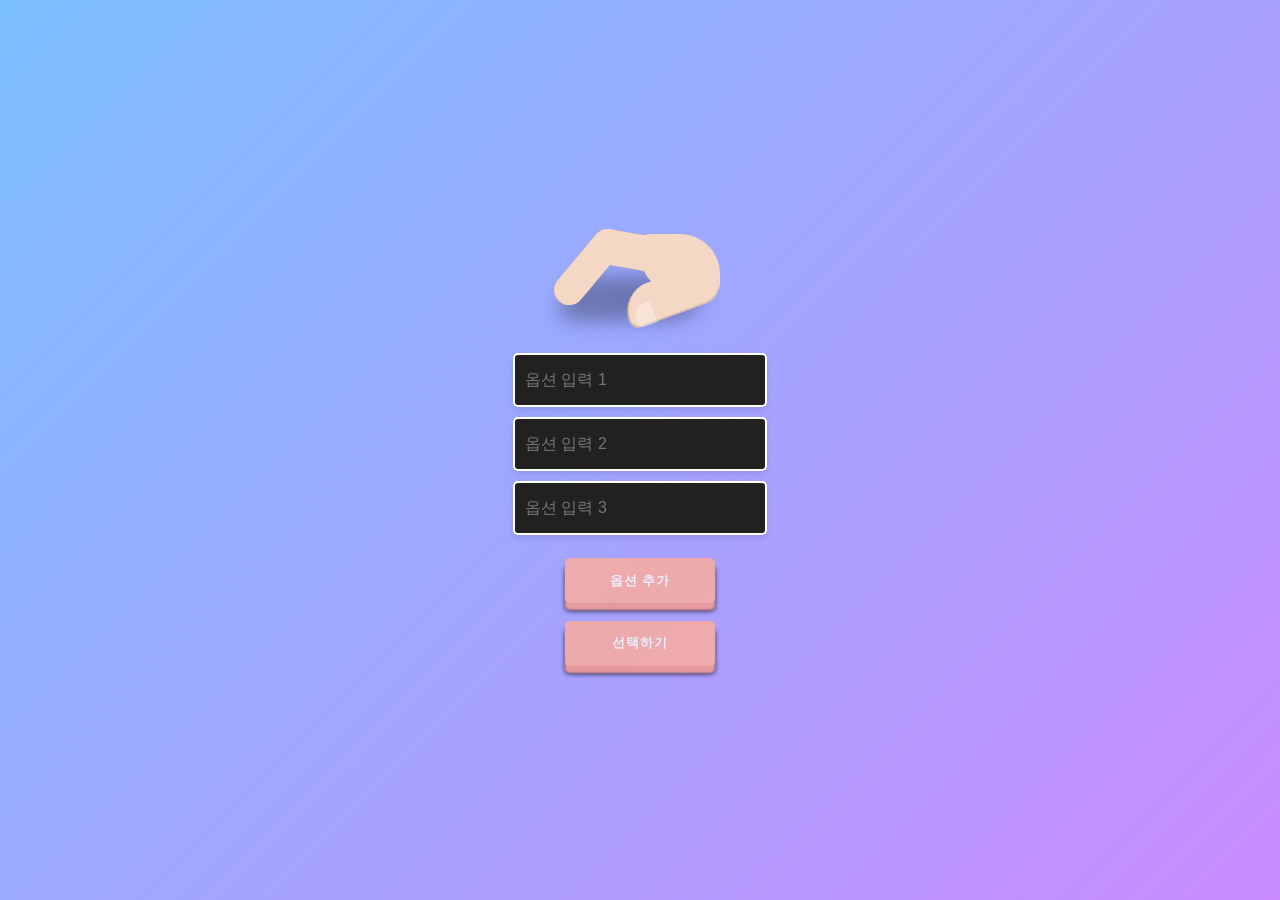
<file: main.html>
<!DOCTYPE html>
<html lang="ko">
<head>
    <meta charset="UTF-8">
    <meta name="viewport" content="width=device-width, initial-scale=1.0">
    <title>랜덤 선택기</title>
    <link rel="stylesheet" href="choice1.css">
</head>
<body>
    
    <div class="🤚">
        <div class="👉"></div>
        <div class="👉"></div>
        <div class="👉"></div>
        <div class="👉"></div>
        <div class="🌴"></div>		
        <div class="👍"></div>
    </div>
    <br>
    <br>
    <br>
     

    <div class="input-container" id="inputContainer">
        <input type="text" class="input" placeholder="옵션 입력 1">
        <input type="text" class="input" placeholder="옵션 입력 2">
        <input type="text" class="input" placeholder="옵션 입력 3">
    </div>
    <br>
    <button onclick="addOption()">옵션 추가</button>
    <br>
    <button onclick="goToResult()">선택하기</button>

    <script>
        function addOption() {
            const container = document.getElementById('inputContainer');
            const inputCount = container.getElementsByTagName('input').length;
            const newInput = document.createElement('input');
            newInput.type = 'text';
            newInput.placeholder = `옵션 입력 ${inputCount + 1}`;
            newInput.className = 'input';
            container.appendChild(newInput);
}

        function goToResult() {
            const container = document.getElementById('inputContainer');
            const inputs = container.getElementsByTagName('input');
            const options = [];
            
            for (let input of inputs) {
                const value = input.value.trim();
                if (value) {
                    options.push(value);
                }
            }

            if (options.length === 0) {
                alert('옵션을 입력하세용!');
                return;
            }

            localStorage.setItem('options', JSON.stringify(options));
            window.location.href = 'main1.html';
        }
    </script>
</body>
</html>
</file>
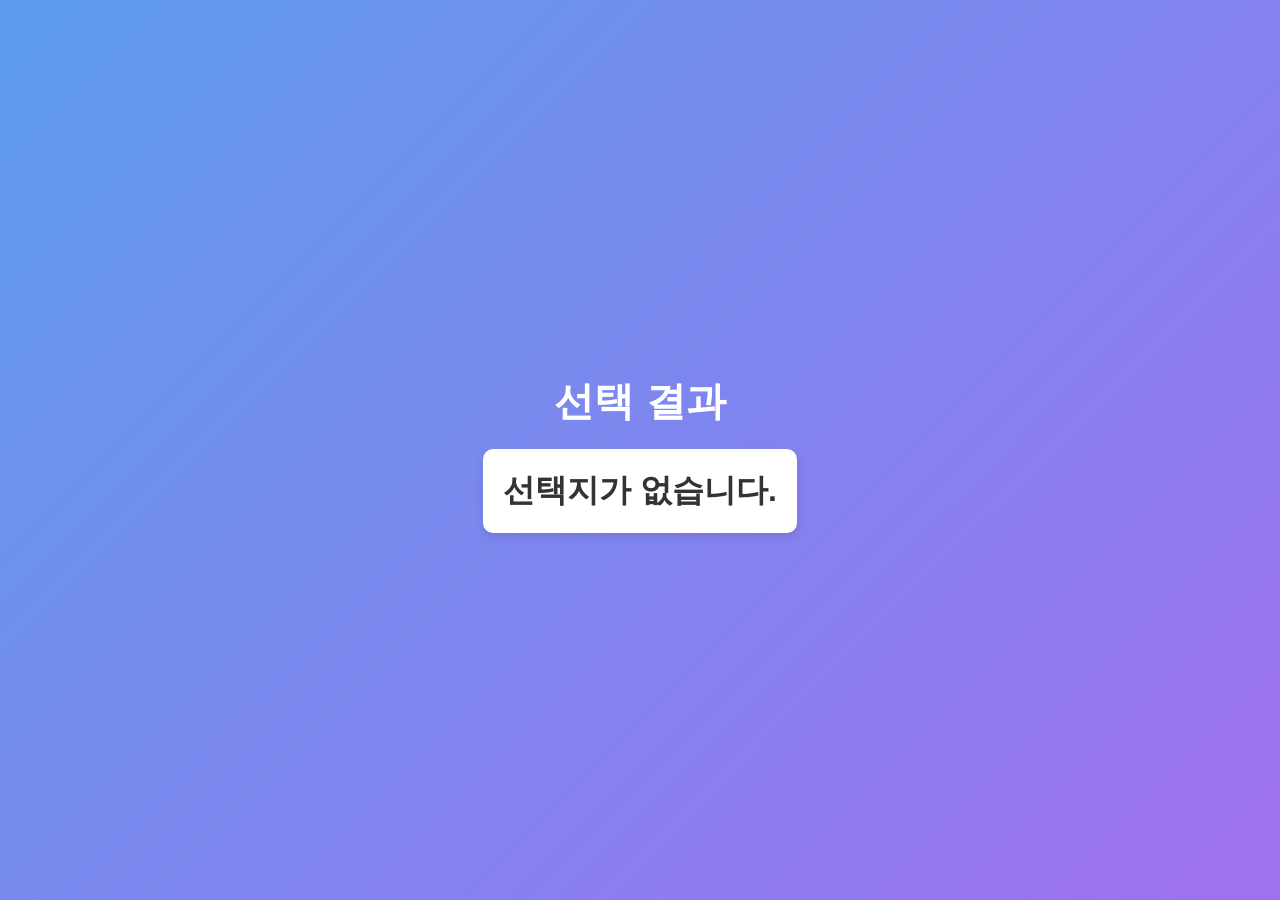
<file: main1.html>
<!DOCTYPE html>
<html lang="ko">
<head>
    <meta charset="UTF-8">
    <meta name="viewport" content="width=device-width, initial-scale=1.0">
    <title>결과</title>
    <link rel="stylesheet" href="choice2.css">
</head>
<body>
    <h1>선택 결과</h1>
    <div id="animationContainer"></div>
    <button id="backButton" onclick="goBack()" style="display: none;">다시 돌아가기</button>
    
    <script>
        document.addEventListener('DOMContentLoaded', () => {
            const options = JSON.parse(localStorage.getItem('options'));

            if (!options || options.length === 0) {
                document.getElementById('animationContainer').innerText = '선택지가 없습니다.';
                return;
            }

            const animationContainer = document.getElementById('animationContainer');
            let displayIndex = 0;
            let randomIndex = Math.floor(Math.random() * options.length);

            const interval = setInterval(() => {
                animationContainer.innerText = options[displayIndex];
                displayIndex = (displayIndex + 1) % options.length;
            }, 100);

            setTimeout(() => {
                clearInterval(interval);
                const result = options[randomIndex];
                
                //결과 표시
                animationContainer.innerText = `${result}`;
                
                document.getElementById('backButton').style.display = 'block';
            }, 3000);
        });

        function goBack() {
            window.history.back();
        }
    </script>
</body>
</html>
</file>
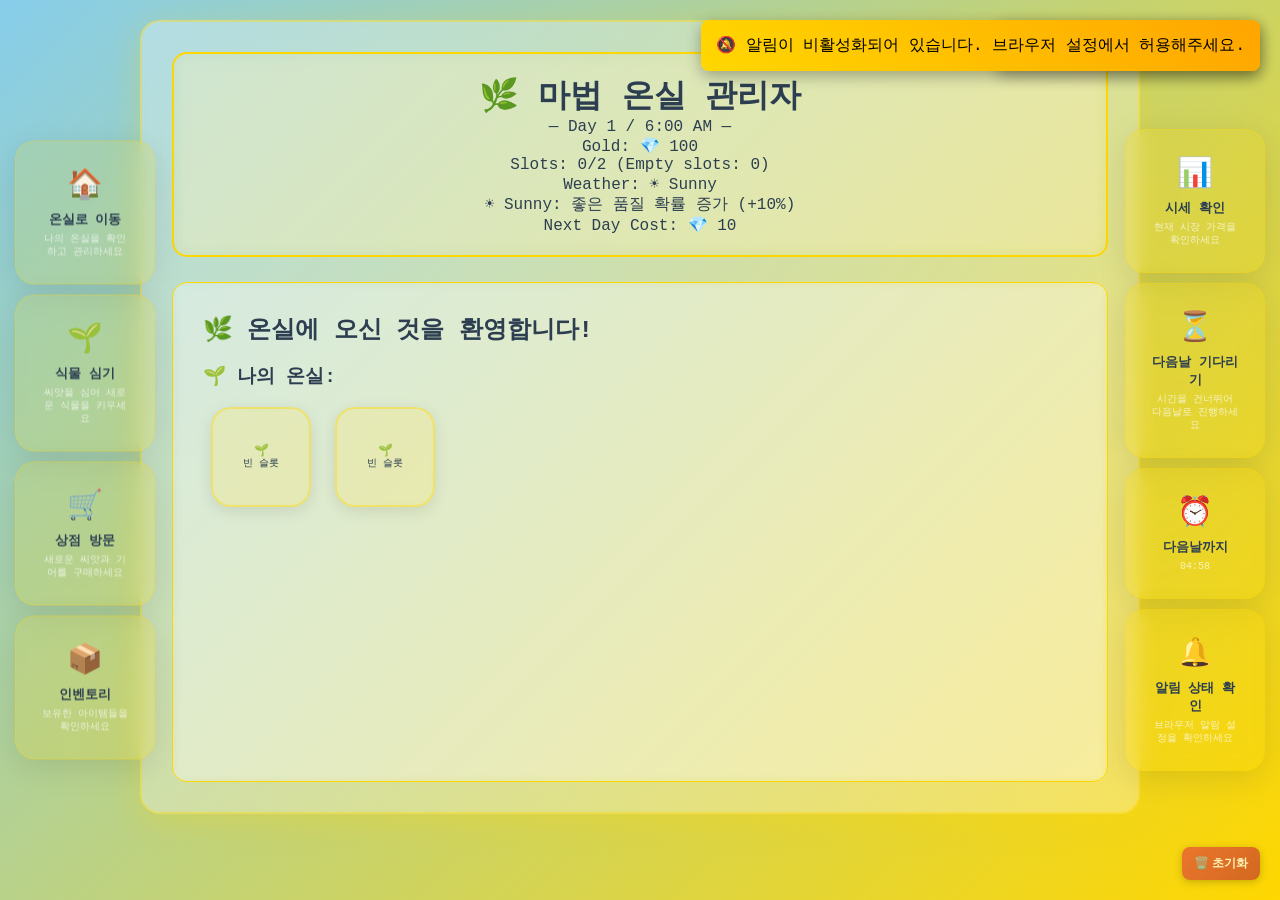
<file: test1.html>
<!DOCTYPE html>
<html lang="ko">
<head>
    <meta charset="UTF-8">
    <meta name="viewport" content="width=device-width, initial-scale=1.0">
    <title>🌿 마법 온실 관리자</title>
    <link href="https://fonts.googleapis.com/css2?family=Orbitron:wght@400;500;700;900&display=swap" rel="stylesheet">
    <style>
        * {
            margin: 0;
            padding: 0;
            box-sizing: border-box;
        }

        body {
            font-family: 'Courier New', monospace;
            min-height: 100vh;
            padding: 20px;
            transition: all 0.5s ease;
        }

        /* 날씨별 배경 스타일 */
        body.weather-sunny {
            background: linear-gradient(135deg, #87CEEB, #FFD700);
            color: #2c3e50;
        }

        body.weather-rainy {
            background: linear-gradient(135deg, #2c3e50, #34495e);
            color: #ecf0f1;
        }

        body.weather-foggy {
            background: linear-gradient(135deg, #7f8c8d, #95a5a6);
            color: #2c3e50;
        }

        body.weather-snowy {
            background: linear-gradient(135deg, #bdc3c7, #ecf0f1);
            color: #2c3e50;
        }

        body.weather-storm {
            background: linear-gradient(135deg, #2c3e50, #8e44ad);
            color: #ecf0f1;
        }

        body.weather-rainbow {
            background: linear-gradient(135deg, #ff6b6b, #4ecdc4, #45b7d1, #96ceb4, #feca57, #ff9ff3, #54a0ff);
            background-size: 400% 400%;
            animation: rainbow 3s ease infinite;
            color: #2c3e50;
        }

        body.weather-hot {
            background: linear-gradient(135deg, #e74c3c, #f39c12);
            color: #2c3e50;
        }

        body.weather-night {
            background: linear-gradient(135deg, #2c3e50, #34495e);
            color: #ecf0f1;
        }

        @keyframes rainbow {
            0% { background-position: 0% 50%; }
            50% { background-position: 100% 50%; }
            100% { background-position: 0% 50%; }
        }

        .container {
            max-width: 1000px;
            margin: 0 auto;
            border-radius: 20px;
            padding: 30px;
            background: rgba(255, 255, 255, 0.25);
            backdrop-filter: blur(15px);
            border: 1px solid rgba(255, 255, 255, 0.3);
            box-shadow: 0 8px 32px rgba(0, 0, 0, 0.15);
            transition: all 0.5s ease;
        }

        /* 날씨별 컨테이너 스타일 */
        body.weather-sunny .container {
            background: rgba(255, 255, 255, 0.3);
            border: 2px solid rgba(255, 215, 0, 0.4);
            box-shadow: 0 8px 32px rgba(255, 215, 0, 0.25);
        }

        body.weather-rainy .container {
            background: rgba(52, 73, 94, 0.3);
            border: 2px solid rgba(52, 152, 219, 0.4);
            box-shadow: 0 8px 32px rgba(52, 152, 219, 0.25);
        }

        body.weather-foggy .container {
            background: rgba(149, 165, 166, 0.3);
            border: 2px solid rgba(149, 165, 166, 0.4);
            box-shadow: 0 8px 32px rgba(149, 165, 166, 0.25);
        }

        body.weather-snowy .container {
            background: rgba(236, 240, 241, 0.3);
            border: 2px solid rgba(189, 195, 199, 0.4);
            box-shadow: 0 8px 32px rgba(189, 195, 199, 0.25);
        }

        body.weather-storm .container {
            background: rgba(44, 62, 80, 0.3);
            border: 2px solid rgba(142, 68, 173, 0.4);
            box-shadow: 0 8px 32px rgba(142, 68, 173, 0.25);
        }

        body.weather-rainbow .container {
            background: rgba(255, 255, 255, 0.3);
            border: 2px solid rgba(255, 107, 107, 0.4);
            box-shadow: 0 8px 32px rgba(255, 107, 107, 0.25);
        }

        body.weather-hot .container {
            background: rgba(255, 255, 255, 0.3);
            border: 2px solid rgba(231, 76, 60, 0.4);
            box-shadow: 0 8px 32px rgba(231, 76, 60, 0.25);
        }

        body.weather-night .container {
            background: rgba(44, 62, 80, 0.3);
            border: 2px solid rgba(52, 73, 94, 0.4);
            box-shadow: 0 8px 32px rgba(52, 73, 94, 0.25);
        }

        /* 기존 날씨별 컨테이너 스타일 제거 - 위에서 새로운 스타일로 대체됨 */

        .header {
            text-align: center;
            border-radius: 15px;
            padding: 20px;
            margin-bottom: 25px;
            transition: all 0.5s ease;
            background: rgba(255, 255, 255, 0.2);
            backdrop-filter: blur(10px);
            border: 1px solid rgba(255, 255, 255, 0.3);
        }

        /* 날씨별 헤더 스타일 */
        body.weather-sunny .header {
            border: 2px solid #FFD700;
            background: rgba(255, 215, 0, 0.1);
        }

        body.weather-rainy .header {
            border: 2px solid #3498db;
            background: rgba(52, 152, 219, 0.1);
        }

        body.weather-foggy .header {
            border: 2px solid #95a5a6;
            background: rgba(149, 165, 166, 0.1);
        }

        body.weather-snowy .header {
            border: 2px solid #bdc3c7;
            background: rgba(189, 195, 199, 0.1);
        }

        body.weather-storm .header {
            border: 2px solid #8e44ad;
            background: rgba(142, 68, 173, 0.1);
        }

        body.weather-rainbow .header {
            border: 2px solid #ff6b6b;
            background: rgba(255, 107, 107, 0.1);
        }

        body.weather-hot .header {
            border: 2px solid #e74c3c;
            background: rgba(231, 76, 60, 0.1);
        }

        body.weather-night .header {
            border: 2px solid #34495e;
            background: rgba(52, 73, 94, 0.1);
        }

        .status-bar {
            display: grid;
            grid-template-columns: repeat(auto-fit, minmax(200px, 1fr));
            gap: 10px;
            margin-bottom: 20px;
        }

        .sidebar-timer {
            position: fixed;
            top: 50%;
            right: 20px;
            transform: translateY(-50%);
            color: white;
            padding: 20px;
            border-radius: 15px;
            text-align: center;
            box-shadow: 0 8px 32px rgba(0, 0, 0, 0.3);
            backdrop-filter: blur(10px);
            border: 1px solid rgba(255, 255, 255, 0.2);
            z-index: 1000;
            width: 140px;
            height: 120px;
            display: flex;
            flex-direction: column;
            justify-content: center;
            align-items: center;
            transition: all 0.3s ease;
            font-family: 'Orbitron', 'Courier New', monospace;
        }

        .sidebar-timer:hover {
            transform: translateY(-50%) scale(1.05);
            box-shadow: 0 12px 40px rgba(0, 0, 0, 0.4);
        }

        .timer-display {
            font-size: 28px;
            font-weight: 700;
            margin-bottom: 8px;
            text-shadow: 0 2px 4px rgba(0, 0, 0, 0.3);
            font-family: 'Orbitron', 'Courier New', monospace;
            letter-spacing: 2px;
            width: 100%;
            text-align: center;
            min-height: 35px;
            display: flex;
            align-items: center;
            justify-content: center;
        }

        .timer-label {
            font-size: 12px;
            opacity: 0.9;
            margin-bottom: 10px;
            font-weight: 500;
        }

        .auto-progress-status {
            font-size: 10px;
            opacity: 0.8;
            margin-top: 8px;
            padding: 4px 8px;
            border-radius: 10px;
            background: rgba(255, 255, 255, 0.1);
        }

        .timer-pulse {
            animation: timerPulse 2s infinite;
        }

        /* 날씨별 타이머 스타일 */
        body.weather-sunny .sidebar-timer {
            background: linear-gradient(135deg, #FFD700 0%, #FFA500 100%);
            border: 2px solid #FFD700;
        }

        body.weather-rainy .sidebar-timer {
            background: linear-gradient(135deg, #3498db 0%, #2980b9 100%);
            border: 2px solid #3498db;
        }

        body.weather-foggy .sidebar-timer {
            background: linear-gradient(135deg, #95a5a6 0%, #7f8c8d 100%);
            border: 2px solid #95a5a6;
        }

        body.weather-snowy .sidebar-timer {
            background: linear-gradient(135deg, #bdc3c7 0%, #ecf0f1 100%);
            border: 2px solid #bdc3c7;
            color: #2c3e50;
        }

        body.weather-storm .sidebar-timer {
            background: linear-gradient(135deg, #8e44ad 0%, #9b59b6 100%);
            border: 2px solid #8e44ad;
        }

        body.weather-rainbow .sidebar-timer {
            background: linear-gradient(135deg, #ff6b6b 0%, #4ecdc4 50%, #45b7d1 100%);
            background-size: 200% 200%;
            animation: rainbowGradient 3s ease infinite;
            border: 2px solid #ff6b6b;
        }

        body.weather-hot .sidebar-timer {
            background: linear-gradient(135deg, #e74c3c 0%, #f39c12 100%);
            border: 2px solid #e74c3c;
        }

        body.weather-night .sidebar-timer {
            background: linear-gradient(135deg, #34495e 0%, #2c3e50 100%);
            border: 2px solid #34495e;
        }

        @keyframes rainbowGradient {
            0% { background-position: 0% 50%; }
            50% { background-position: 100% 50%; }
            100% { background-position: 0% 50%; }
        }

        @keyframes timerPulse {
            0% { box-shadow: 0 8px 32px rgba(0, 0, 0, 0.3); }
            50% { box-shadow: 0 8px 32px rgba(255, 255, 255, 0.3); }
            100% { box-shadow: 0 8px 32px rgba(0, 0, 0, 0.3); }
        }

        /* 메뉴 카드 타이머 펄스 효과 */
        .menu-card.timer-pulse {
            animation: menuCardPulse 2s infinite;
        }

        @keyframes menuCardPulse {
            0% { 
                box-shadow: 0 4px 16px rgba(0, 0, 0, 0.2);
                transform: scale(1);
            }
            50% { 
                box-shadow: 0 4px 16px rgba(255, 255, 255, 0.3);
                transform: scale(1.02);
            }
            100% { 
                box-shadow: 0 4px 16px rgba(0, 0, 0, 0.2);
                transform: scale(1);
            }
        }

        /* 모바일 반응형 */
        @media (max-width: 768px) {
            .sidebar-timer {
                position: fixed;
                top: 10px;
                right: 10px;
                transform: none;
                width: 120px;
                height: 100px;
                padding: 15px;
            }
            
            .sidebar-timer:hover {
                transform: none;
            }
            
            .left-sidebar, .right-sidebar {
                position: fixed;
                top: auto;
                bottom: 20px;
                transform: none;
                width: calc(50% - 30px);
                flex-direction: row;
                flex-wrap: wrap;
                gap: 10px;
            }
            
            .left-sidebar {
                left: 20px;
            }
            
            .right-sidebar {
                right: 20px;
            }
            
            .menu-card {
                width: calc(50% - 5px);
                min-width: 120px;
                padding: 15px;
            }
            
            .menu-card-icon {
                font-size: 1.5em;
            }
            
            .menu-card-title {
                font-size: 12px;
            }
            
            .menu-card-description {
                font-size: 10px;
            }
        }

        .status-item {
            background: rgba(255, 255, 255, 0.1);
            padding: 10px;
            border-radius: 8px;
            text-align: center;
            border: 1px solid #4CAF50;
        }

        .menu {
            display: none; /* 기존 메뉴 숨기기 */
        }

        .left-sidebar, .right-sidebar {
            position: fixed;
            top: 50%;
            transform: translateY(-50%);
            display: flex;
            flex-direction: column;
            gap: 10px;
            width: 140px;
            z-index: 1000;
        }

        .left-sidebar {
            left: 15px;
        }

        .right-sidebar {
            right: 15px;
        }

        .menu-card {
            background: rgba(255, 255, 255, 0.1);
            border-radius: 12px;
            padding: 12px;
            text-align: center;
            cursor: pointer;
            transition: all 0.3s ease;
            box-shadow: 0 4px 16px rgba(0, 0, 0, 0.2);
            border: 1px solid rgba(255, 255, 255, 0.2);
            position: relative;
            overflow: hidden;
            backdrop-filter: blur(10px);
            width: 100%;
        }

        .menu-card {
            background: linear-gradient(135deg, #667eea 0%, #764ba2 100%);
            border-radius: 20px;
            padding: 25px;
            text-align: center;
            cursor: pointer;
            transition: all 0.4s cubic-bezier(0.175, 0.885, 0.32, 1.275);
            box-shadow: 0 8px 32px rgba(0, 0, 0, 0.1);
            border: 1px solid rgba(255, 255, 255, 0.2);
            position: relative;
            overflow: hidden;
            backdrop-filter: blur(10px);
        }

        .menu-card::before {
            content: '';
            position: absolute;
            top: 0;
            left: -100%;
            width: 100%;
            height: 100%;
            background: linear-gradient(90deg, transparent, rgba(255, 255, 255, 0.2), transparent);
            transition: left 0.4s;
        }

        .menu-card:hover::before {
            left: 100%;
        }

        .menu-card:hover {
            transform: translateY(-3px) scale(1.05);
            box-shadow: 0 8px 24px rgba(0, 0, 0, 0.3);
        }

        .menu-card-icon {
            font-size: 1.8em;
            margin-bottom: 8px;
            display: block;
        }

        .menu-card-title {
            font-size: 13px;
            font-weight: 600;
            color: inherit;
            margin-bottom: 4px;
        }

        .menu-card-description {
            font-size: 10px;
            color: rgba(255, 255, 255, 0.7);
            line-height: 1.3;
        }

        /* 날씨별 메뉴 카드 스타일 */
        body.weather-sunny .menu-card {
            background: rgba(255, 215, 0, 0.15);
            border-color: rgba(255, 215, 0, 0.3);
            color: #2c3e50;
        }

        body.weather-rainy .menu-card {
            background: rgba(52, 152, 219, 0.15);
            border-color: rgba(52, 152, 219, 0.3);
            color: #ecf0f1;
        }

        body.weather-foggy .menu-card {
            background: rgba(149, 165, 166, 0.15);
            border-color: rgba(149, 165, 166, 0.3);
            color: #2c3e50;
        }

        body.weather-snowy .menu-card {
            background: rgba(189, 195, 199, 0.15);
            border-color: rgba(189, 195, 199, 0.3);
            color: #2c3e50;
        }

        body.weather-storm .menu-card {
            background: rgba(142, 68, 173, 0.15);
            border-color: rgba(142, 68, 173, 0.3);
            color: #ecf0f1;
        }

        body.weather-rainbow .menu-card {
            background: rgba(255, 107, 107, 0.15);
            border-color: rgba(255, 107, 107, 0.3);
            color: #2c3e50;
        }

        body.weather-hot .menu-card {
            background: rgba(231, 76, 60, 0.15);
            border-color: rgba(231, 76, 60, 0.3);
            color: #2c3e50;
        }

        body.weather-night .menu-card {
            background: rgba(52, 73, 94, 0.15);
            border-color: rgba(52, 73, 94, 0.3);
            color: #ecf0f1;
        }

        /* 기존 색상별 클래스 제거 - 날씨별 스타일로 대체됨 */

        .shop-menu {
            display: grid;
            grid-template-columns: repeat(auto-fit, minmax(250px, 1fr));
            gap: 20px;
            margin-bottom: 25px;
        }

        .slot-info, .slot-purchase {
            background: rgba(255, 255, 255, 0.1);
            padding: 20px;
            border-radius: 10px;
            margin-bottom: 20px;
        }

        .slot-info h3, .slot-purchase h3 {
            margin-bottom: 10px;
            color: #4CAF50;
        }

        /* 기존 menu-item 스타일 제거 - 카드 스타일로 대체됨 */

        .content-area {
            border-radius: 15px;
            padding: 30px;
            min-height: 500px;
            transition: all 0.5s ease;
            background: rgba(255, 255, 255, 0.15);
            backdrop-filter: blur(5px);
            border: 1px solid rgba(255, 255, 255, 0.2);
        }

        /* 날씨별 콘텐츠 영역 스타일 */
        body.weather-sunny .content-area {
            background: rgba(255, 255, 255, 0.1);
            border: 1px solid #FFD700;
        }

        body.weather-rainy .content-area {
            background: rgba(52, 73, 94, 0.1);
            border: 1px solid #3498db;
        }

        body.weather-foggy .content-area {
            background: rgba(149, 165, 166, 0.1);
            border: 1px solid #95a5a6;
        }

        body.weather-snowy .content-area {
            background: rgba(236, 240, 241, 0.1);
            border: 1px solid #bdc3c7;
        }

        body.weather-storm .content-area {
            background: rgba(44, 62, 80, 0.1);
            border: 1px solid #8e44ad;
        }

        body.weather-rainbow .content-area {
            background: rgba(255, 255, 255, 0.1);
            border: 1px solid #ff6b6b;
        }

        body.weather-hot .content-area {
            background: rgba(255, 255, 255, 0.1);
            border: 1px solid #e74c3c;
        }

        body.weather-night .content-area {
            background: rgba(44, 62, 80, 0.1);
            border: 1px solid #34495e;
        }

        table {
            width: 100%;
            border-collapse: collapse;
            margin-top: 10px;
        }

        th, td {
            padding: 12px;
            text-align: left;
            border-bottom: 1px solid #4CAF50;
        }

        th {
            font-weight: bold;
            transition: all 0.5s ease;
        }

        /* 날씨별 테이블 헤더 스타일 */
        body.weather-sunny th {
            background: rgba(255, 215, 0, 0.3);
        }

        body.weather-rainy th {
            background: rgba(52, 152, 219, 0.3);
        }

        body.weather-foggy th {
            background: rgba(149, 165, 166, 0.3);
        }

        body.weather-snowy th {
            background: rgba(189, 195, 199, 0.3);
        }

        body.weather-storm th {
            background: rgba(142, 68, 173, 0.3);
        }

        body.weather-rainbow th {
            background: rgba(255, 107, 107, 0.3);
        }

        body.weather-hot th {
            background: rgba(231, 76, 60, 0.3);
        }

        body.weather-night th {
            background: rgba(52, 73, 94, 0.3);
        }

        .plant-slot {
            display: inline-block;
            width: 100px;
            height: 100px;
            border-radius: 20px;
            margin: 8px;
            text-align: center;
            line-height: 1.2;
            position: relative;
            transition: all 0.5s ease;
            font-size: 12px;
            padding: 5px;
            display: flex;
            flex-direction: column;
            justify-content: center;
            align-items: center;
            vertical-align: top;
            background: rgba(255, 255, 255, 0.1);
            backdrop-filter: blur(5px);
            border: 2px solid rgba(255, 255, 255, 0.2);
            box-shadow: 0 4px 16px rgba(0, 0, 0, 0.1);
            animation: gentleGlow 4s ease-in-out infinite;
        }

        @keyframes gentleGlow {
            0% {
                box-shadow: 0 4px 16px rgba(0, 0, 0, 0.1);
                transform: scale(1);
            }
            50% {
                box-shadow: 0 6px 20px rgba(255, 255, 255, 0.2);
                transform: scale(1.02);
            }
            100% {
                box-shadow: 0 4px 16px rgba(0, 0, 0, 0.1);
                transform: scale(1);
            }
        }

        #plant-slots {
            /* 제목과 슬롯을 분리 */
        }

        .slots-container {
            display: flex;
            flex-wrap: wrap;
            justify-content: flex-start;
            align-items: flex-start;
            gap: 8px;
            margin-top: 10px;
        }

        /* 날씨별 식물 슬롯 스타일 */
        body.weather-sunny .plant-slot {
            background: rgba(255, 215, 0, 0.15);
            border-color: rgba(255, 215, 0, 0.4);
            animation: sunnyGlow 4s ease-in-out infinite;
        }

        body.weather-rainy .plant-slot {
            background: rgba(52, 152, 219, 0.15);
            border-color: rgba(52, 152, 219, 0.4);
            animation: rainyGlow 4s ease-in-out infinite;
        }

        body.weather-foggy .plant-slot {
            background: rgba(149, 165, 166, 0.15);
            border-color: rgba(149, 165, 166, 0.4);
            animation: foggyGlow 4s ease-in-out infinite;
        }

        body.weather-snowy .plant-slot {
            background: rgba(189, 195, 199, 0.15);
            border-color: rgba(189, 195, 199, 0.4);
            animation: snowyGlow 4s ease-in-out infinite;
        }

        body.weather-storm .plant-slot {
            background: rgba(142, 68, 173, 0.15);
            border-color: rgba(142, 68, 173, 0.4);
            animation: stormGlow 4s ease-in-out infinite;
        }

        body.weather-rainbow .plant-slot {
            background: rgba(255, 107, 107, 0.15);
            border-color: rgba(255, 107, 107, 0.4);
            animation: rainbowGlow 4s ease-in-out infinite;
        }

        body.weather-hot .plant-slot {
            background: rgba(231, 76, 60, 0.15);
            border-color: rgba(231, 76, 60, 0.4);
            animation: hotGlow 4s ease-in-out infinite;
        }

        body.weather-night .plant-slot {
            background: rgba(52, 73, 94, 0.15);
            border-color: rgba(52, 73, 94, 0.4);
            animation: nightGlow 4s ease-in-out infinite;
        }

        /* 날씨별 부드러운 글로우 애니메이션 */
        @keyframes sunnyGlow {
            0% {
                box-shadow: 0 4px 16px rgba(255, 215, 0, 0.2);
                transform: scale(1);
            }
            50% {
                box-shadow: 0 6px 20px rgba(255, 215, 0, 0.4);
                transform: scale(1.02);
            }
            100% {
                box-shadow: 0 4px 16px rgba(255, 215, 0, 0.2);
                transform: scale(1);
            }
        }

        @keyframes rainyGlow {
            0% {
                box-shadow: 0 4px 16px rgba(52, 152, 219, 0.2);
                transform: scale(1);
            }
            50% {
                box-shadow: 0 6px 20px rgba(52, 152, 219, 0.4);
                transform: scale(1.02);
            }
            100% {
                box-shadow: 0 4px 16px rgba(52, 152, 219, 0.2);
                transform: scale(1);
            }
        }

        @keyframes foggyGlow {
            0% {
                box-shadow: 0 4px 16px rgba(149, 165, 166, 0.2);
                transform: scale(1);
            }
            50% {
                box-shadow: 0 6px 20px rgba(149, 165, 166, 0.4);
                transform: scale(1.02);
            }
            100% {
                box-shadow: 0 4px 16px rgba(149, 165, 166, 0.2);
                transform: scale(1);
            }
        }

        @keyframes snowyGlow {
            0% {
                box-shadow: 0 4px 16px rgba(189, 195, 199, 0.2);
                transform: scale(1);
            }
            50% {
                box-shadow: 0 6px 20px rgba(189, 195, 199, 0.4);
                transform: scale(1.02);
            }
            100% {
                box-shadow: 0 4px 16px rgba(189, 195, 199, 0.2);
                transform: scale(1);
            }
        }

        @keyframes stormGlow {
            0% {
                box-shadow: 0 4px 16px rgba(142, 68, 173, 0.2);
                transform: scale(1);
            }
            50% {
                box-shadow: 0 6px 20px rgba(142, 68, 173, 0.4);
                transform: scale(1.02);
            }
            100% {
                box-shadow: 0 4px 16px rgba(142, 68, 173, 0.2);
                transform: scale(1);
            }
        }

        @keyframes rainbowGlow {
            0% {
                box-shadow: 0 4px 16px rgba(255, 107, 107, 0.2);
                transform: scale(1);
            }
            50% {
                box-shadow: 0 6px 20px rgba(255, 107, 107, 0.4);
                transform: scale(1.02);
            }
            100% {
                box-shadow: 0 4px 16px rgba(255, 107, 107, 0.2);
                transform: scale(1);
            }
        }

        @keyframes hotGlow {
            0% {
                box-shadow: 0 4px 16px rgba(231, 76, 60, 0.2);
                transform: scale(1);
            }
            50% {
                box-shadow: 0 6px 20px rgba(231, 76, 60, 0.4);
                transform: scale(1.02);
            }
            100% {
                box-shadow: 0 4px 16px rgba(231, 76, 60, 0.2);
                transform: scale(1);
            }
        }

        @keyframes nightGlow {
            0% {
                box-shadow: 0 4px 16px rgba(52, 73, 94, 0.2);
                transform: scale(1);
            }
            50% {
                box-shadow: 0 6px 20px rgba(52, 73, 94, 0.4);
                transform: scale(1.02);
            }
            100% {
                box-shadow: 0 4px 16px rgba(52, 73, 94, 0.2);
                transform: scale(1);
            }
        }

        .plant-slot.growing {
            background: linear-gradient(45deg, #4CAF50, #45a049);
            animation: pulse 2s infinite;
        }

        .plant-slot.ready {
            background: linear-gradient(45deg, #FFD700, #FFA500);
            animation: glow 1s infinite alternate;
        }

        @keyframes pulse {
            0% { transform: scale(1); }
            50% { transform: scale(1.05); }
            100% { transform: scale(1); }
        }

        @keyframes glow {
            from { box-shadow: 0 0 5px #FFD700; }
            to { box-shadow: 0 0 20px #FFD700; }
        }

        .notification {
            position: fixed;
            top: 20px;
            right: 20px;
            background: linear-gradient(45deg, #FFD700, #FFA500);
            color: #000;
            padding: 15px;
            border-radius: 8px;
            box-shadow: 0 5px 15px rgba(0, 0, 0, 0.3);
            z-index: 1000;
            animation: slideIn 0.5s ease;
        }

        @keyframes slideIn {
            from { transform: translateX(100%); }
            to { transform: translateX(0); }
        }

        .back-button {
            background: rgba(255, 255, 255, 0.15);
            color: inherit;
            border: 1px solid rgba(255, 255, 255, 0.3);
            padding: 10px 20px;
            border-radius: 12px;
            cursor: pointer;
            margin-bottom: 15px;
            font-weight: 600;
            transition: all 0.3s ease;
            box-shadow: 0 4px 12px rgba(0, 0, 0, 0.1);
            backdrop-filter: blur(10px);
            position: relative;
            overflow: hidden;
        }

        .back-button::before {
            content: '';
            position: absolute;
            top: 0;
            left: -100%;
            width: 100%;
            height: 100%;
            background: linear-gradient(90deg, transparent, rgba(255, 255, 255, 0.2), transparent);
            transition: left 0.5s;
        }

        .back-button:hover::before {
            left: 100%;
        }

        .back-button:hover {
            transform: translateY(-2px);
            box-shadow: 0 6px 16px rgba(0, 0, 0, 0.2);
            background: rgba(255, 255, 255, 0.25);
        }

        button {
            background: rgba(255, 255, 255, 0.2);
            color: inherit;
            border: 1px solid rgba(255, 255, 255, 0.3);
            padding: 8px 16px;
            border-radius: 10px;
            cursor: pointer;
            font-weight: 600;
            transition: all 0.3s ease;
            box-shadow: 0 3px 10px rgba(0, 0, 0, 0.1);
            backdrop-filter: blur(8px);
            position: relative;
            overflow: hidden;
        }

        button::before {
            content: '';
            position: absolute;
            top: 0;
            left: -100%;
            width: 100%;
            height: 100%;
            background: linear-gradient(90deg, transparent, rgba(255, 255, 255, 0.2), transparent);
            transition: left 0.4s;
        }

        button:hover::before {
            left: 100%;
        }

        button:hover {
            transform: translateY(-2px);
            box-shadow: 0 5px 15px rgba(0, 0, 0, 0.2);
            background: rgba(255, 255, 255, 0.3);
        }

        button:disabled {
            background: rgba(255, 255, 255, 0.1);
            color: rgba(255, 255, 255, 0.5);
            cursor: not-allowed;
            transform: none;
            box-shadow: none;
        }

        /* 날씨별 버튼 스타일 */
        body.weather-sunny button {
            background: rgba(255, 215, 0, 0.2);
            border-color: rgba(255, 215, 0, 0.4);
            color: #2c3e50;
        }

        body.weather-rainy button {
            background: rgba(52, 152, 219, 0.2);
            border-color: rgba(52, 152, 219, 0.4);
            color: #ecf0f1;
        }

        body.weather-foggy button {
            background: rgba(149, 165, 166, 0.2);
            border-color: rgba(149, 165, 166, 0.4);
            color: #2c3e50;
        }

        body.weather-snowy button {
            background: rgba(189, 195, 199, 0.2);
            border-color: rgba(189, 195, 199, 0.4);
            color: #2c3e50;
        }

        body.weather-storm button {
            background: rgba(142, 68, 173, 0.2);
            border-color: rgba(142, 68, 173, 0.4);
            color: #ecf0f1;
        }

        body.weather-rainbow button {
            background: rgba(255, 107, 107, 0.2);
            border-color: rgba(255, 107, 107, 0.4);
            color: #2c3e50;
        }

        body.weather-hot button {
            background: rgba(231, 76, 60, 0.2);
            border-color: rgba(231, 76, 60, 0.4);
            color: #2c3e50;
        }

        body.weather-night button {
            background: rgba(52, 73, 94, 0.2);
            border-color: rgba(52, 73, 94, 0.4);
            color: #ecf0f1;
        }

        .progress-bar {
            width: 100%;
            height: 20px;
            background: rgba(255, 255, 255, 0.2);
            border-radius: 10px;
            overflow: hidden;
            margin-top: 5px;
        }

        .progress-fill {
            height: 100%;
            background: linear-gradient(45deg, #4CAF50, #45a049);
            transition: width 0.3s ease;
        }

        .trend-up { color: #4CAF50; }
        .trend-down { color: #f44336; }
        .trend-neutral { color: #FFD700; }

        /* 날씨별 트렌드 색상 */
        body.weather-sunny .trend-up { color: #FFD700; }
        body.weather-sunny .trend-down { color: #e74c3c; }
        body.weather-sunny .trend-neutral { color: #f39c12; }

        body.weather-rainy .trend-up { color: #3498db; }
        body.weather-rainy .trend-down { color: #e74c3c; }
        body.weather-rainy .trend-neutral { color: #95a5a6; }

        body.weather-foggy .trend-up { color: #95a5a6; }
        body.weather-foggy .trend-down { color: #7f8c8d; }
        body.weather-foggy .trend-neutral { color: #bdc3c7; }

        body.weather-snowy .trend-up { color: #bdc3c7; }
        body.weather-snowy .trend-down { color: #95a5a6; }
        body.weather-snowy .trend-neutral { color: #ecf0f1; }

        body.weather-storm .trend-up { color: #8e44ad; }
        body.weather-storm .trend-down { color: #e74c3c; }
        body.weather-storm .trend-neutral { color: #9b59b6; }

        body.weather-rainbow .trend-up { color: #ff6b6b; }
        body.weather-rainbow .trend-down { color: #4ecdc4; }
        body.weather-rainbow .trend-neutral { color: #feca57; }

        body.weather-hot .trend-up { color: #e74c3c; }
        body.weather-hot .trend-down { color: #f39c12; }
        body.weather-hot .trend-neutral { color: #ff7675; }

        body.weather-night .trend-up { color: #34495e; }
        body.weather-night .trend-down { color: #2c3e50; }
        body.weather-night .trend-neutral { color: #7f8c8d; }

        @media (max-width: 768px) {
            .container {
                max-width: 100vw;
                padding: 10px;
                border-radius: 0;
                margin: 0;
            }
            .header {
                padding: 10px;
                font-size: 1em;
            }
            .content-area {
                padding: 10px;
                min-height: 300px;
                font-size: 0.95em;
            }
            .left-sidebar, .right-sidebar {
                position: fixed;
                top: auto;
                bottom: 0;
                left: 0;
                right: 0;
                width: 100vw;
                flex-direction: row;
                justify-content: flex-start;
                gap: 0;
                transform: none;
                z-index: 1001;
                background: rgba(255,255,255,0.7);
                border-radius: 0;
                box-shadow: 0 -2px 12px rgba(0,0,0,0.08);
                padding: 2px 0;
                height: auto;
                min-height: 48px;
                pointer-events: auto;
                display: flex !important;
                flex-wrap: nowrap;
                overflow-x: auto;
                white-space: nowrap;
            }
            .left-sidebar {
                right: 0;
            }
            .right-sidebar {
                left: 0;
                margin-left: 0;
            }
            body {
                padding-bottom: 56px;
            }
            .menu-card {
                display: inline-block;
                min-width: 38px;
                max-width: 44px;
                width: 11vw;
                flex: 0 0 38px;
                padding: 4px 0 2px 0;
                font-size: 0.75em;
                margin: 0 1px;
                border-radius: 10px;
            }
            .menu-card-icon {
                font-size: 1.1em;
                margin-bottom: 0;
            }
            .menu-card-title {
                font-size: 9px;
                line-height: 1.1;
            }
            .menu-card-description {
                display: none;
            }
        }
        @media (max-width: 768px) {
            .content-area,
            #inventory-content,
            #plant-inventory,
            #shop-items,
            #gear-items,
            #slot-items,
            #market-prices,
            #growth-status {
                overflow-x: auto;
                max-width: 100vw;
                box-sizing: border-box;
                display: block;
            }
            table {
                display: block;
                width: 100%;
                max-width: 100vw;
                overflow-x: auto;
                white-space: nowrap;
                border-spacing: 0;
                border-collapse: separate;
            }
            th, td {
                min-width: 70px;
                box-sizing: border-box;
                padding: 6px 4px;
            }
            .shop-menu {
                display: block;
                overflow-x: auto;
                white-space: nowrap;
                max-width: 100vw;
            }
        }
    </style>
</head>
<body>
    <!-- 좌측 사이드바 -->
    <div class="left-sidebar">
        <div class="menu-card" onclick="showMainMenu()">
            <span class="menu-card-icon">🏠</span>
            <div class="menu-card-title">온실로 이동</div>
            <div class="menu-card-description">나의 온실을 확인하고 관리하세요</div>
        </div>
        
        <div class="menu-card" onclick="showPlantMenu()">
            <span class="menu-card-icon">🌱</span>
            <div class="menu-card-title">식물 심기</div>
            <div class="menu-card-description">씨앗을 심어 새로운 식물을 키우세요</div>
        </div>
        
        <div class="menu-card" onclick="showShop()">
            <span class="menu-card-icon">🛒</span>
            <div class="menu-card-title">상점 방문</div>
            <div class="menu-card-description">새로운 씨앗과 기어를 구매하세요</div>
        </div>
        
        <div class="menu-card" onclick="showInventory()">
            <span class="menu-card-icon">📦</span>
            <div class="menu-card-title">인벤토리</div>
            <div class="menu-card-description">보유한 아이템들을 확인하세요</div>
        </div>
    </div>

    <!-- 우측 사이드바 -->
    <div class="right-sidebar">
        <div class="menu-card" onclick="showMarketPrices()">
            <span class="menu-card-icon">📊</span>
            <div class="menu-card-title">시세 확인</div>
            <div class="menu-card-description">현재 시장 가격을 확인하세요</div>
        </div>
        
        <div class="menu-card" onclick="waitNextDay()">
            <span class="menu-card-icon">⏳</span>
            <div class="menu-card-title">다음날 기다리기</div>
            <div class="menu-card-description">시간을 건너뛰어 다음날로 진행하세요</div>
        </div>
        
        <div class="menu-card" id="timer-menu-card">
            <span class="menu-card-icon">⏰</span>
            <div class="menu-card-title">다음날까지</div>
            <div class="menu-card-description" id="timer-display">--:--</div>
        </div>
        
        <div class="menu-card" onclick="checkNotificationPermission()">
            <span class="menu-card-icon">🔔</span>
            <div class="menu-card-title">알림 상태 확인</div>
            <div class="menu-card-description">브라우저 알림 설정을 확인하세요</div>
        </div>
    </div>

    <div class="container">
        <div class="header">
            <h1>🌿 마법 온실 관리자</h1>
            <div id="game-status">
                <div>— Day <span id="current-day">1</span> / <span id="current-time">6:00 AM</span> —</div>
                <div>Gold: 💎 <span id="player-gold">100</span></div>
                <div>Slots: <span id="used-slots">0</span>/<span id="total-slots">2</span> (Empty slots: <span id="empty-slots">0</span>)</div>
                <div>Weather: <span id="current-weather">☀️</span> <span id="weather-name">Sunny</span></div>
                <div id="weather-effect">☀️ 맑음: 좋은 품질 확률 증가</div>
                <div>Next Day Cost: 💎 <span id="next-day-cost">10</span></div>
                <div id="active-events"></div>
            </div>
        </div>

        <div class="content-area" id="content-area">
            <h2>🌿 온실에 오신 것을 환영합니다!</h2>
            <br>
            <div id="plant-slots"></div>
        </div>
    </div>



    <!-- 데이터 초기화 버튼 (구석에 작게 배치) -->
    <div style="position: fixed; bottom: 20px; right: 20px; z-index: 1000;">
        <button onclick="clearGameData()" style="
            background: linear-gradient(135deg, #e74c3c, #c0392b);
            color: white;
            border: none;
            border-radius: 8px;
            padding: 8px 12px;
            font-size: 12px;
            cursor: pointer;
            opacity: 0.7;
            transition: opacity 0.3s ease;
            box-shadow: 0 2px 8px rgba(0,0,0,0.3);
        " onmouseover="this.style.opacity='1'" onmouseout="this.style.opacity='0.7'">
            🗑️ 초기화
        </button>
    </div>

    <script>
        // 게임 상태
        let gameState = {
            day: 1,
            time: '6:00 AM',
            gold: 100,
            usedSlots: 0,
            totalSlots: 2,
            emptySlots: 0,
            weather: '☀️',
            weatherName: 'Sunny',
            inventory: [], // 씨앗 인벤토리
            harvestedPlants: [], // 수확한 식물 인벤토리
            plantedCrops: [],
            gears: [], // 기어 인벤토리
            lastSave: Date.now(),
            nextDayCost: 10, // 다음날로 넘어가는 비용
            slotCost: 10, // 슬롯 구매 비용
            activeEvents: [], // 활성 이벤트 목록
            lastAutoProgress: Date.now(), // 자동 진행 시간 추적
            autoProgressEnabled: true // 자동 진행 활성화 여부 (항상 활성화)
        };

        // 마법 식물 데이터
        const plants = [
            {
                id: 'herb_sprout',
                name: '🌱 Herb Sprout',
                growTime: 10, // 10초
                priceRange: [10, 15],
                sellRange: [12, 18],
                description: '기본 허브 새싹',
                rarity: 'common',
                unlockLevel: 0,
                baseStock: 8, // 기본 재고
                maxStock: 12 // 최대 재고
            },
            {
                id: 'starglow_herb',
                name: '🌟 Starglow Herb',
                growTime: 30, // 30초
                priceRange: [25, 35],
                sellRange: [30, 42],
                description: '별빛이 깃든 허브',
                rarity: 'common',
                unlockLevel: 0,
                baseStock: 6,
                maxStock: 10
            },
            {
                id: 'moonflower',
                name: '🌙 Moonflower',
                growTime: 60, // 1분
                priceRange: [50, 70],
                sellRange: [60, 84],
                description: '달빛을 흡수하는 꽃',
                rarity: 'uncommon',
                unlockLevel: 0,
                baseStock: 5,
                maxStock: 8
            },
            {
                id: 'crystal_rose',
                name: '💎 Crystal Rose',
                growTime: 120, // 2분
                priceRange: [100, 130],
                sellRange: [120, 156],
                description: '수정처럼 빛나는 장미',
                rarity: 'uncommon',
                unlockLevel: 5,
                baseStock: 4,
                maxStock: 6
            },
            {
                id: 'phoenix_plant',
                name: '🔥 Phoenix Plant',
                growTime: 300, // 5분
                priceRange: [200, 250],
                sellRange: [240, 300],
                description: '불사조의 불꽃을 담은 식물',
                rarity: 'rare',
                unlockLevel: 10,
                baseStock: 3,
                maxStock: 5
            },
            {
                id: 'dragon_fruit',
                name: '🐉 Dragon Fruit',
                growTime: 600, // 10분
                priceRange: [400, 500],
                sellRange: [480, 600],
                description: '용의 힘을 담은 과일',
                rarity: 'epic',
                unlockLevel: 20,
                baseStock: 4,
                maxStock: 6
            },
            {
                id: 'golden_tree',
                name: '🌳 Golden Tree',
                growTime: 1800, // 30분
                priceRange: [800, 1000],
                sellRange: [960, 1200],
                description: '황금빛 열매를 맺는 나무',
                rarity: 'legendary',
                unlockLevel: 35,
                baseStock: 3,
                maxStock: 5
            },
            {
                id: 'eternal_bloom',
                name: '🌸 Eternal Bloom',
                growTime: 3600, // 1시간
                priceRange: [1500, 2000],
                sellRange: [1800, 2400],
                description: '영원히 피어있는 신비한 꽃',
                rarity: 'mythic',
                unlockLevel: 50,
                baseStock: 2,
                maxStock: 4
            }
        ];

        // 날씨 시스템
        const weathers = [
            { emoji: '☀️', name: '맑음', effect: 'normal', class: 'weather-sunny', probability: 25 },
            { emoji: '🌧️', name: '비', effect: 'growth_boost', class: 'weather-rainy', probability: 20 },
            { emoji: '🌙', name: '달빛', effect: 'moonlight_bonus', class: 'weather-night', probability: 15 },
            { emoji: '🌩️', name: '번개', effect: 'electric_charge', class: 'weather-storm', probability: 10 },
            { emoji: '🌫️', name: '안개', effect: 'unstable_price', class: 'weather-foggy', probability: 5 },
            { emoji: '🌪️', name: '강풍', effect: 'wind_damage', class: 'weather-storm', probability: 5 },
            { emoji: '❄️', name: '서리', effect: 'frost_delay', class: 'weather-snowy', probability: 5 },
            { emoji: '🔥', name: '열기', effect: 'heat_growth', class: 'weather-hot', probability: 5 },
            { emoji: '🌈', name: '무지개', effect: 'rainbow_rare', class: 'weather-rainbow', probability: 5 },
            { emoji: '🌘', name: '암운', effect: 'dark_cloud', class: 'weather-night', probability: 5 }
        ];

        // 가격 변동 시스템
        let priceHistory = {};
        let dailyPrices = {}; // 매일의 씨앗 가격
        let dailyStock = {}; // 매일의 재고량

        // 이벤트 시스템
        const events = [
            {
                id: 'herb_festival',
                name: '🌿 허브 축제',
                description: '허브류 식물들의 수요가 급증했습니다!',
                affectedPlants: ['herb_sprout', 'starglow_herb'],
                priceMultiplier: 3.0,
                duration: 1,
                probability: 0.05
            },
            {
                id: 'crystal_craze',
                name: '💎 수정 열풍',
                description: '수정 장미의 아름다움이 화제가 되었습니다!',
                affectedPlants: ['crystal_rose'],
                priceMultiplier: 4.0,
                duration: 1,
                probability: 0.03
            },
            {
                id: 'phoenix_mania',
                name: '🔥 불사조 열풍',
                description: '불사조 식물의 희귀성이 주목받고 있습니다!',
                affectedPlants: ['phoenix_plant'],
                priceMultiplier: 5.0,
                duration: 1,
                probability: 0.02
            },
            {
                id: 'dragon_fever',
                name: '🐉 용의 힘 열풍',
                description: '용과일의 강력한 효과가 화제가 되었습니다!',
                affectedPlants: ['dragon_fruit'],
                priceMultiplier: 4.5,
                duration: 1,
                probability: 0.02
            },
            {
                id: 'golden_boom',
                name: '🌳 황금 나무 열풍',
                description: '황금 나무의 가치가 급등했습니다!',
                affectedPlants: ['golden_tree'],
                priceMultiplier: 6.0,
                duration: 1,
                probability: 0.01
            },
            {
                id: 'eternal_hype',
                name: '🌸 영원의 꽃 열풍',
                description: '영원의 꽃의 신비로움이 전 세계에 알려졌습니다!',
                affectedPlants: ['eternal_bloom'],
                priceMultiplier: 8.0,
                duration: 1,
                probability: 0.005
            },
            {
                id: 'moonlight_madness',
                name: '🌙 달빛 식물 열풍',
                description: '달빛을 받는 식물들이 특별한 가치를 인정받고 있습니다!',
                affectedPlants: ['moonflower', 'crystal_rose'],
                priceMultiplier: 2.5,
                duration: 1,
                probability: 0.04
            },
            {
                id: 'rare_plant_boom',
                name: '🌟 희귀 식물 열풍',
                description: '모든 희귀 식물들의 가치가 상승했습니다!',
                affectedPlants: ['crystal_rose', 'phoenix_plant', 'dragon_fruit', 'golden_tree', 'eternal_bloom'],
                priceMultiplier: 2.0,
                duration: 1,
                probability: 0.03
            }
        ];

        // 알림 권한 요청
        function requestNotificationPermission() {
            if ('Notification' in window) {
                if (Notification.permission === 'default') {
                    Notification.requestPermission().then(permission => {
                        if (permission === 'granted') {
                            showNotification('🔔 알림이 활성화되었습니다!');
                        } else if (permission === 'denied') {
                            showNotification('🔕 알림이 거부되었습니다. 브라우저 설정에서 허용해주세요.');
                        }
                    });
                } else if (Notification.permission === 'granted') {
                    showNotification('🔔 알림이 활성화되어 있습니다!');
                } else if (Notification.permission === 'denied') {
                    showNotification('🔕 알림이 비활성화되어 있습니다. 브라우저 설정에서 허용해주세요.');
                }
            }
        }

        // 웹 알림 표시
        function showWebNotification(title, message) {
            if ('Notification' in window && Notification.permission === 'granted') {
                const notification = new Notification(title, {
                    body: message,
                    icon: '[data-uri]',
                    badge: '[data-uri]',
                    tag: 'plant-harvest',
                    requireInteraction: true,
                    silent: false,
                    vibrate: [200, 100, 200] // 진동 알림 (모바일)
                });

                // 알림 클릭 시 게임 탭으로 포커스
                notification.onclick = function() {
                    window.focus();
                    this.close();
                };

                // 10초 후 자동으로 알림 닫기
                setTimeout(() => {
                    notification.close();
                }, 10000);
            }
        }

        // 게임 초기화
        function initGame() {
            const isLoaded = loadGameState();
            
            // 저장된 날씨가 없으면 기본 날씨 설정
            if (!gameState.weather || !gameState.weatherName) {
                const defaultWeather = weathers.find(w => w.emoji === '☀️');
                gameState.weather = defaultWeather.emoji;
                gameState.weatherName = defaultWeather.name;
            }
            
            // 저장된 날씨에 따라 배경 설정
            const currentWeather = weathers.find(w => w.emoji === gameState.weather);
            if (currentWeather) {
                document.body.className = currentWeather.class;
            } else {
                // 기본 날씨 설정
                document.body.className = 'weather-sunny';
            }
            
            updateDisplay();
            renderPlantSlots();
            startGameLoop();
            startAutoSave(); // 자동 저장 시작
            
            // 알림 권한 요청
            requestNotificationPermission();
            
            // 초기 저장
            saveGameState();
        }

        // 게임 상태 저장 (강화된 버전)
        function saveGameState() {
            const saveData = {
                ...gameState,
                dailyPrices: dailyPrices,
                dailyStock: dailyStock,
                lastSave: Date.now(),
                saveVersion: '1.0' // 데이터 버전 관리
            };
            
            try {
                // 메인 저장
                localStorage.setItem('magicalGreenhouse', JSON.stringify(saveData));
                
                // 백업 저장 (1분 전 데이터)
                const backupData = {
                    ...saveData,
                    isBackup: true,
                    backupTime: Date.now()
                };
                localStorage.setItem('magicalGreenhouse_backup', JSON.stringify(backupData));
                
                // 저장 성공 로그
                console.log('게임 데이터 저장 완료:', new Date().toLocaleString());
                
            } catch (error) {
                console.error('저장 중 오류 발생:', error);
                showNotification('⚠️ 저장 중 오류가 발생했습니다. 브라우저 저장 공간을 확인해주세요.');
            }
        }

        // 자동 저장 시스템
        function startAutoSave() {
            // 30초마다 자동 저장
            setInterval(() => {
                saveGameState();
            }, 30000);
            
            // 브라우저 종료 시 저장
            window.addEventListener('beforeunload', () => {
                saveGameState();
            });
            
            // 페이지 숨김 시 저장
            document.addEventListener('visibilitychange', () => {
                if (document.hidden) {
                    saveGameState();
                }
            });
        }

        // 게임 상태 로드 (강화된 버전)
        function loadGameState() {
            try {
                // 메인 데이터 로드 시도
                const saved = localStorage.getItem('magicalGreenhouse');
                if (saved) {
                    const savedState = JSON.parse(saved);
                    
                    // 데이터 버전 확인
                    if (savedState.saveVersion === '1.0') {
                        gameState = { ...gameState, ...savedState };
                        
                        // 저장된 가격 데이터 로드
                        if (savedState.dailyPrices) {
                            dailyPrices = savedState.dailyPrices;
                        }
                        
                        // 저장된 재고 데이터 로드
                        if (savedState.dailyStock) {
                            dailyStock = savedState.dailyStock;
                        }
                        
                        console.log('게임 데이터 로드 완료:', new Date().toLocaleString());
                        showNotification('✅ 게임 데이터를 성공적으로 로드했습니다!');
                        return true;
                    }
                }
                
                // 백업 데이터 로드 시도
                const backup = localStorage.getItem('magicalGreenhouse_backup');
                if (backup) {
                    const backupState = JSON.parse(backup);
                    gameState = { ...gameState, ...backupState };
                    
                    if (backupState.dailyPrices) {
                        dailyPrices = backupState.dailyPrices;
                    }
                    
                    if (backupState.dailyStock) {
                        dailyStock = backupState.dailyStock;
                    }
                    
                    console.log('백업 데이터 로드 완료:', new Date().toLocaleString());
                    showNotification('⚠️ 백업 데이터를 로드했습니다. 일부 진행 상황이 손실되었을 수 있습니다.');
                    return true;
                }
                
                // 새 게임 시작
                console.log('새 게임 시작:', new Date().toLocaleString());
                showNotification('🌱 새로운 온실을 시작합니다!');
                return false;
                
            } catch (error) {
                console.error('데이터 로드 중 오류 발생:', error);
                showNotification('❌ 데이터 로드 중 오류가 발생했습니다. 새 게임을 시작합니다.');
                return false;
            }
        }

        // 날씨 효과 설명 가져오기
        function getWeatherEffectDescription(weatherEmoji) {
            const weatherEffects = {
                '☀️': '좋은 품질 확률 증가 (+10%)',
                '🌧️': '성장 속도 50% 증가, 좋은 품질 확률 증가 (+15%)',
                '🌙': '판매가 2배 효과 (20% 확률), 좋은 품질 확률 증가 (+20%)',
                '🌩️': '판매가 3배 효과 (15% 확률), 좋은 품질 확률 증가 (+25%)',
                '🌫️': '수확가 불안정 (50~150%), 품질 확률 감소 (-10%)',
                '🌪️': '작물 손실 위험 (25% 확률), 품질 확률 감소 (-15%)',
                '❄️': '성장 정지, 보존 기간 1일 증가, 품질 확률 감소 (-5%)',
                '🔥': '성장 속도 2배, 시들 위험, 좋은 품질 확률 증가 (+15%)',
                '🌈': '희귀성 부여 (판매가+40%, 성장+20%), 좋은 품질 확률 증가 (+30%)',
                '🌘': '복합 효과, 좋은 품질 확률 증가 (+5%)'
            };
            return weatherEffects[weatherEmoji] || '효과 없음';
        }

        // 화면 업데이트
        function updateDisplay() {
            document.getElementById('current-day').textContent = gameState.day;
            document.getElementById('current-time').textContent = gameState.time;
            document.getElementById('player-gold').textContent = gameState.gold;
            document.getElementById('used-slots').textContent = gameState.usedSlots;
            document.getElementById('total-slots').textContent = gameState.totalSlots;
            document.getElementById('empty-slots').textContent = gameState.emptySlots;
            document.getElementById('current-weather').textContent = gameState.weather;
            document.getElementById('weather-name').textContent = gameState.weatherName;
            document.getElementById('next-day-cost').textContent = gameState.nextDayCost;
            
            // 날씨 효과 표시
            const weatherEffect = getWeatherEffectDescription(gameState.weather);
            document.getElementById('weather-effect').textContent = `${gameState.weather} ${gameState.weatherName}: ${weatherEffect}`;
            
            // 활성 이벤트 표시
            const activeEventsDiv = document.getElementById('active-events');
            if (gameState.activeEvents.length > 0) {
                let eventsHtml = '<div style="margin-top: 10px; padding: 8px; background: rgba(255, 107, 107, 0.2); border-radius: 5px; border: 1px solid #FF6B6B;">';
                eventsHtml += '<strong>🎉 활성 이벤트:</strong><br>';
                gameState.activeEvents.forEach(event => {
                    const remainingDays = event.endDay - gameState.day;
                    eventsHtml += `• ${event.name} (${remainingDays}일 남음)<br>`;
                });
                eventsHtml += '</div>';
                activeEventsDiv.innerHTML = eventsHtml;
            } else {
                activeEventsDiv.innerHTML = '';
            }
            
            // 타이머 업데이트
            updateTimer();
            
            // 자동 진행 상태 업데이트
            updateAutoProgressStatus();
            
            // 타이머 날씨 스타일 업데이트
            updateTimerWeatherStyle();
        }

        // 시간 포맷팅 함수
        function formatTime(seconds) {
            if (seconds < 60) {
                return `${seconds}초`;
            } else if (seconds < 3600) {
                const minutes = Math.floor(seconds / 60);
                const remainingSeconds = seconds % 60;
                return remainingSeconds > 0 ? `${minutes}분 ${remainingSeconds}초` : `${minutes}분`;
            } else {
                const hours = Math.floor(seconds / 3600);
                const remainingMinutes = Math.floor((seconds % 3600) / 60);
                return remainingMinutes > 0 ? `${hours}시간 ${remainingMinutes}분` : `${hours}시간`;
            }
        }

        // 식물 슬롯 렌더링
        function renderPlantSlots() {
            const slotsContainer = document.getElementById('plant-slots');
            slotsContainer.innerHTML = '<h3>🌱 나의 온실:</h3><div class="slots-container"></div>';
            
            const slotsInnerContainer = slotsContainer.querySelector('.slots-container');
            
            for (let i = 0; i < gameState.totalSlots; i++) {
                const slot = document.createElement('div');
                slot.className = 'plant-slot';
                
                const plantedCrop = gameState.plantedCrops[i];
                if (plantedCrop) {
                    const plant = plants.find(p => p.id === plantedCrop.plantId);
                    const progress = (Date.now() - plantedCrop.plantTime) / (plant.growTime * 1000);
                    
                    if (progress >= 1) {
                        slot.className = 'plant-slot ready';
                        slot.innerHTML = `${plant.name}<br><small>수확 가능!</small>`;
                    } else {
                        slot.className = 'plant-slot growing';
                        const remainingTime = Math.max(0, plant.growTime - (Date.now() - plantedCrop.plantTime) / 1000);
                        slot.innerHTML = `${plant.name}<br><small>${Math.round(progress * 100)}% • ${formatTime(Math.ceil(remainingTime))}</small>`;
                    }
                } else {
                    slot.innerHTML = '🌱<br><small>빈 슬롯</small>';
                }
                
                slot.onclick = () => handleSlotClick(i);
                slotsInnerContainer.appendChild(slot);
            }
        }

        // 슬롯 클릭 처리
        function handleSlotClick(slotIndex) {
            const plantedCrop = gameState.plantedCrops[slotIndex];
            if (plantedCrop) {
                const plant = plants.find(p => p.id === plantedCrop.plantId);
                const progress = (Date.now() - plantedCrop.plantTime) / (plant.growTime * 1000);
                
                if (progress >= 1) {
                    harvestPlant(slotIndex);
                } else {
                    // 기어 사용 메뉴 표시
                    showGearMenu(slotIndex, plantedCrop, plant);
                }
            } else {
                showPlantMenu();
            }
        }

        // 기어 사용 메뉴
        function showGearMenu(slotIndex, plantedCrop, plant) {
            const remainingTime = Math.max(0, plant.growTime - (Date.now() - plantedCrop.plantTime) / 1000);
            const progress = (Date.now() - plantedCrop.plantTime) / (plant.growTime * 1000);
            
            const contentArea = document.getElementById('content-area');
            contentArea.innerHTML = `
                <button class="back-button" onclick="showMainMenu()">← 뒤로 가기</button>
                <h2>🌱 ${plant.name} 관리</h2>
                <p>성장률: ${Math.round(progress * 100)}% (${formatTime(Math.ceil(remainingTime))} 남음)</p>
                <div id="gear-menu"></div>
            `;
            
            renderGearMenu(slotIndex, plantedCrop, plant);
        }

        // 기어 메뉴 렌더링
        function renderGearMenu(slotIndex, plantedCrop, plant) {
            const gearMenu = document.getElementById('gear-menu');
            
            if (gameState.gears.length === 0) {
                gearMenu.innerHTML = `
                    <p>보유한 기어가 없습니다.</p>
                    <p>상점에서 기어를 구매하여 성장을 가속화할 수 있습니다!</p>
                `;
                return;
            }
            
            let html = '<h3>⚙️ 사용 가능한 기어</h3><table><tr><th>기어</th><th>수량</th><th>효과</th><th>액션</th></tr>';
            
            gameState.gears.forEach(gear => {
                html += `
                    <tr>
                        <td>${gear.name}</td>
                        <td>${gear.count}개</td>
                        <td>${gear.effect}</td>
                        <td><button onclick="useGear('${gear.id}', ${slotIndex})" ${gear.count <= 0 ? 'disabled' : ''}>사용</button></td>
                    </tr>
                `;
            });
            
            html += '</table>';
            gearMenu.innerHTML = html;
        }

        // 기어 사용
        function useGear(gearId, slotIndex) {
            const gear = gameState.gears.find(g => g.id === gearId);
            const plantedCrop = gameState.plantedCrops[slotIndex];
            const plant = plants.find(p => p.id === plantedCrop.plantId);
            
            if (!gear || gear.count <= 0) {
                showNotification('❌ 사용할 수 있는 기어가 없습니다!');
                return;
            }
            
            // 기어 효과 적용
            let growthBoost = 0;
            switch (gearId) {
                case 'water_sprinkler':
                    growthBoost = 0.1; // 10% 성장 가속
                    break;
                case 'sunlight_lamp':
                    growthBoost = 0.2; // 20% 성장 가속
                    break;
                case 'magic_fertilizer':
                    growthBoost = 0.3; // 30% 성장 가속
                    break;
                case 'time_accelerator':
                    growthBoost = 0.5; // 50% 성장 가속
                    break;
            }
            
            // 성장 시간 단축
            const timeReduction = plant.growTime * growthBoost;
            plantedCrop.plantTime -= timeReduction * 1000; // 밀리초 단위로 변환
            
            // 기어 사용
            gear.count--;
            if (gear.count <= 0) {
                gameState.gears = gameState.gears.filter(g => g.id !== gearId);
            }
            
            const remainingTime = Math.max(0, plant.growTime - (Date.now() - plantedCrop.plantTime) / 1000);
            showNotification(`⚙️ ${gear.name}을(를) 사용했습니다! ${plant.name}의 성장이 가속화되었습니다! (${formatTime(Math.ceil(remainingTime))} 남음)`);
            
            updateDisplay();
            renderPlantSlots();
            saveGameState();
        }

        // 식물 수확
        function harvestPlant(slotIndex) {
            const plantedCrop = gameState.plantedCrops[slotIndex];
            const plant = plants.find(p => p.id === plantedCrop.plantId);
            
            // 품질 계산 (날씨와 시간에 따른 품질 변화)
            let quality = 'normal';
            const random = Math.random();
            
            // 날씨에 따른 품질 보너스 (새로운 시스템)
            const weatherBonus = {
                '☀️': 0.1, // 맑음 - 좋은 품질 확률 증가
                '🌧️': 0.15, // 비 - 성장 속도 +50% 효과
                '🌙': 0.2, // 달빛 - 판매가 2배 효과
                '🌩️': 0.25, // 번개 - 판매가 3배 효과
                '🌫️': -0.1, // 안개 - 수확가 불안정
                '🌪️': -0.15, // 강풍 - 작물 손실 위험
                '❄️': -0.05, // 서리 - 성장 정지
                '🔥': 0.15, // 열기 - 성장 속도 2배
                '🌈': 0.3, // 무지개 - 희귀성 부여
                '🌘': 0.05 // 암운 - 복합 효과
            };
            
            const currentWeather = gameState.weather;
            const weatherModifier = weatherBonus[currentWeather] || 0;
            
            // 수정된 확률로 품질 결정 (보통 품질 비중 증가)
            const adjustedRandom = random + weatherModifier;
            
            if (adjustedRandom > 0.9) {
                quality = 'perfect';
            } else if (adjustedRandom > 0.75) {
                quality = 'good';
            } else {
                quality = 'normal';
            }
            
            // 특별 효과 적용
            let specialEffect = '';
            switch (currentWeather) {
                case '🌙': // 달빛
                    if (Math.random() < 0.2) {
                        specialEffect = ' (달빛 효과: 판매가 2배)';
                    }
                    break;
                case '🌩️': // 번개
                    if (Math.random() < 0.15) {
                        specialEffect = ' (번개 충전: 판매가 3배)';
                    }
                    break;
                case '🌈': // 무지개
                    specialEffect = ' (무지개 효과: 희귀성 부여)';
                    break;
            }
            
            // 수확한 식물을 인벤토리에 추가
            gameState.harvestedPlants.push({
                plantId: plantedCrop.plantId,
                harvestTime: Date.now(),
                quality: quality,
                specialEffect: specialEffect
            });
            
            gameState.plantedCrops.splice(slotIndex, 1);
            gameState.usedSlots--;
            
            const qualityEmoji = quality === 'perfect' ? '✨' : quality === 'good' ? '⭐' : '🌱';
            const qualityText = quality === 'perfect' ? '완벽' : quality === 'good' ? '좋음' : '보통';
            
            showNotification(`🌱 ${plant.name} (${qualityEmoji} ${qualityText})을(를) 수확했습니다!${specialEffect} 인벤토리에 저장되었습니다.`);
            updateDisplay();
            renderPlantSlots();
            saveGameState();
        }

        // 식물 심기 메뉴
        function showPlantMenu() {
            const contentArea = document.getElementById('content-area');
            contentArea.innerHTML = `
                <button class="back-button" onclick="showMainMenu()">← 뒤로 가기</button>
                <h2>🌱 식물 심기</h2>
                <p>인벤토리에서 심을 식물을 선택하세요.</p>
                <div id="plant-inventory"></div>
            `;
            
            renderPlantInventory();
        }

        // 심기용 인벤토리 렌더링
        function renderPlantInventory() {
            const plantInventory = document.getElementById('plant-inventory');
            if (gameState.inventory.length === 0) {
                plantInventory.innerHTML = '<p>씨앗이 없습니다. 상점에서 씨앗을 구매하세요!</p>';
                return;
            }
            
            let html = '<table><tr><th>식물</th><th>수량</th><th>액션</th></tr>';
            
            const inventoryCount = {};
            gameState.inventory.forEach(item => {
                inventoryCount[item] = (inventoryCount[item] || 0) + 1;
            });
            
            Object.entries(inventoryCount).forEach(([plantId, count]) => {
                const plant = plants.find(p => p.id === plantId);
                html += `
                    <tr>
                        <td>${plant.name}</td>
                        <td>${count}</td>
                        <td><button onclick="plantSeed('${plantId}')" ${gameState.usedSlots >= gameState.totalSlots ? 'disabled' : ''}>심기</button></td>
                    </tr>
                `;
            });
            
            html += '</table>';
            plantInventory.innerHTML = html;
        }

        // 인벤토리 표시
        function showInventory() {
            const contentArea = document.getElementById('content-area');
            contentArea.innerHTML = `
                <button class="back-button" onclick="showMainMenu()">← 뒤로 가기</button>
                <h2>📦 인벤토리</h2>
                <br>
                <div id="inventory-content"></div>
            `;
            
            renderInventory();
        }

        // 인벤토리 렌더링
        function renderInventory() {
            const inventoryContent = document.getElementById('inventory-content');
            
            // 씨앗 인벤토리
            let seedHtml = '<h3>🌱 씨앗 인벤토리</h3>';
            if (gameState.inventory.length === 0) {
                seedHtml += '<p>씨앗이 없습니다. 상점에서 씨앗을 구매하세요!</p>';
            } else {
                seedHtml += '<table><tr><th>식물</th><th>수량</th><th>액션</th></tr>';
                
                const inventoryCount = {};
                gameState.inventory.forEach(item => {
                    inventoryCount[item] = (inventoryCount[item] || 0) + 1;
                });
                
                Object.entries(inventoryCount).forEach(([plantId, count]) => {
                    const plant = plants.find(p => p.id === plantId);
                    seedHtml += `
                        <tr>
                            <td>${plant.name}</td>
                            <td>${count}</td>
                            <td><button onclick="plantSeed('${plantId}')" ${gameState.usedSlots >= gameState.totalSlots ? 'disabled' : ''}>심기</button></td>
                        </tr>
                    `;
                });
                
                seedHtml += '</table>';
            }
            
            // 수확한 식물 인벤토리
            let harvestedHtml = '<h3>🌸 수확한 식물</h3>';
            if (gameState.harvestedPlants.length === 0) {
                harvestedHtml += '<p>수확한 식물이 없습니다.</p>';
            } else {
                harvestedHtml += '<table><tr><th>식물</th><th>수량</th><th>품질</th><th>현재 판매가</th><th>구매가</th><th>액션</th></tr>';
                
                const harvestedCount = {};
                gameState.harvestedPlants.forEach(plant => {
                    if (!harvestedCount[plant.plantId]) {
                        harvestedCount[plant.plantId] = { count: 0, quality: plant.quality };
                    }
                    harvestedCount[plant.plantId].count++;
                });
                
                Object.entries(harvestedCount).forEach(([plantId, data]) => {
                    const plant = plants.find(p => p.id === plantId);
                    const qualityEmoji = data.quality === 'perfect' ? '✨' : data.quality === 'good' ? '⭐' : '🌱';
                    const qualityText = data.quality === 'perfect' ? '완벽' : data.quality === 'good' ? '좋음' : '보통';
                    const currentSellPrice = getCurrentSellPrice(plant);
                    const qualityPrice = getQualityPrice(currentSellPrice, data.quality, data.specialEffect || '');
                    const eventPrice = getEventPrice(qualityPrice, plantId);
                    const buyPrice = (plant.priceRange[0] + plant.priceRange[1]) / 2; // 평균 구매가
                    
                    let effectText = '';
                    if (data.specialEffect) {
                        effectText = `<br><small style="color: #FFD700;">${data.specialEffect}</small>`;
                    }
                    
                    // 이벤트 보너스 표시
                    let eventBonusText = '';
                    if (eventPrice > qualityPrice) {
                        eventBonusText = `<br><small style="color: #FF6B6B; font-weight: bold;">🎉 이벤트 보너스: +${eventPrice - qualityPrice}</small>`;
                    }
                    
                    harvestedHtml += `
                        <tr>
                            <td>${plant.name}${effectText}</td>
                            <td>${data.count}</td>
                            <td>${qualityEmoji} ${qualityText}</td>
                            <td>💎 ${eventPrice}${eventBonusText}</td>
                            <td>💎 ${Math.floor(buyPrice)}</td>
                            <td><button onclick="sellPlant('${plantId}')">판매</button></td>
                        </tr>
                    `;
                });
                
                harvestedHtml += '</table>';
            }
            
            // 기어 인벤토리
            let gearHtml = '<h3>⚙️ 기어</h3>';
            if (gameState.gears.length === 0) {
                gearHtml += '<p>보유한 기어가 없습니다.</p>';
            } else {
                gearHtml += '<table><tr><th>기어</th><th>수량</th><th>효과</th></tr>';
                
                gameState.gears.forEach(gear => {
                    gearHtml += `
                        <tr>
                            <td>${gear.name}</td>
                            <td>${gear.count}개</td>
                            <td>${gear.effect}</td>
                        </tr>
                    `;
                });
                
                gearHtml += '</table>';
            }
            
            inventoryContent.innerHTML = seedHtml + '<br>' + harvestedHtml + '<br>' + gearHtml;
        }

        // 씨앗 심기
        function plantSeed(plantId) {
            if (gameState.usedSlots >= gameState.totalSlots) {
                showNotification('❌ 더 이상 심을 슬롯이 없습니다!');
                return;
            }
            
            const plantIndex = gameState.inventory.indexOf(plantId);
            if (plantIndex === -1) {
                showNotification('❌ 해당 씨앗이 인벤토리에 없습니다!');
                return;
            }
            
            gameState.inventory.splice(plantIndex, 1);
            gameState.plantedCrops.push({
                plantId: plantId,
                plantTime: Date.now()
            });
            gameState.usedSlots++;
            
            const plant = plants.find(p => p.id === plantId);
            showNotification(`🌱 ${plant.name}을(를) 심었습니다!`);
            
            updateDisplay();
            renderPlantSlots();
            
            // 즉시 현재 화면 업데이트 (현재 화면에 맞게 강제 업데이트)
            const currentContent = document.getElementById('content-area').innerHTML;
            
            // 현재 화면이 인벤토리인 경우
            if (currentContent.includes('📦 인벤토리')) {
                renderInventory();
            }
            // 현재 화면이 식물 심기인 경우
            else if (currentContent.includes('식물 심기')) {
                renderPlantInventory();
            }
            // 둘 다 업데이트 (안전장치)
            else {
                renderInventory();
                renderPlantInventory();
            }
            
            saveGameState();
        }

        // 상점 메뉴 표시
        function showShop() {
            const contentArea = document.getElementById('content-area');
            contentArea.innerHTML = `
                <button class="back-button" onclick="showMainMenu()">← 뒤로 가기</button>
                <h2>🛒 마법 상점</h2>
                <p>어떤 상점을 방문하시겠습니까?</p>
                <div class="shop-menu">
                    <div class="menu-card" onclick="showSeedShop()">
                        <span class="menu-card-icon">🌸</span>
                        <div class="menu-card-title">씨앗 상점</div>
                        <div class="menu-card-description">다양한 마법 씨앗을 구매하세요</div>
                    </div>
                    <div class="menu-card" onclick="showGearShop()">
                        <span class="menu-card-icon">⚙️</span>
                        <div class="menu-card-title">기어 상점</div>
                        <div class="menu-card-description">성장을 가속화하는 기어를 구매하세요</div>
                    </div>
                    <div class="menu-card" onclick="showSlotShop()">
                        <span class="menu-card-icon">🏡</span>
                        <div class="menu-card-title">온실 확장</div>
                        <div class="menu-card-description">온실 슬롯을 추가로 구매하세요</div>
                    </div>
                </div>
            `;
        }

        // 씨앗 상점 표시
        function showSeedShop() {
            const contentArea = document.getElementById('content-area');
            contentArea.innerHTML = `
                <button class="back-button" onclick="showShop()">← 뒤로 가기</button>
                <h2>🌸 씨앗 상점</h2>
                <p>오늘의 씨앗 가격입니다. 가격은 매일 변동됩니다.</p>
                <div id="shop-items"></div>
            `;
            
            renderSeedShop();
        }

        // 씨앗 상점 렌더링
        function renderSeedShop() {
            const shopItems = document.getElementById('shop-items');
            let html = `
                <table>
                    <tr>
                        <th>🌸 식물 이름</th>
                        <th>⏳ 성장 시간</th>
                        <th>💎 구매 가격</th>
                        <th>💎 판매 가격</th>
                        <th>📦 재고</th>
                        <th>🔎 설명</th>
                        <th>📈 가격 변화</th>
                        <th>🛒 구매</th>
                    </tr>
            `;
            
            plants.forEach(plant => {
                const currentBuyPrice = getCurrentBuyPrice(plant);
                const currentSellPrice = getCurrentSellPrice(plant);
                const currentStock = getCurrentStock(plant);
                const trend = getPriceTrend(plant.id);
                const trendEmoji = trend > 0 ? '📈' : trend < 0 ? '📉' : '➖';
                const trendClass = trend > 0 ? 'trend-up' : trend < 0 ? 'trend-down' : 'trend-neutral';
                
                // 어제 구매가격과 비교
                const yesterday = gameState.day - 1;
                const yesterdayPrice = dailyPrices[yesterday] ? dailyPrices[yesterday][plant.id + '_buy'] : null;
                let priceChangeText = '';
                
                if (yesterdayPrice) {
                    const change = currentBuyPrice - yesterdayPrice;
                    const changePercent = Math.round((change / yesterdayPrice) * 100);
                    if (change > 0) {
                        priceChangeText = `<span style="color: #27ae60; font-weight: bold;">+${change} (+${changePercent}%) 📈</span>`;
                    } else if (change < 0) {
                        priceChangeText = `<span style="color: #e74c3c; font-weight: bold;">${change} (${changePercent}%) 📉</span>`;
                    } else {
                        priceChangeText = `<span style="color: #f39c12; font-weight: bold;">변화 없음 ➖</span>`;
                    }
                } else {
                    priceChangeText = `<span style="color: #f39c12; font-weight: bold;">새로운 가격 ➖</span>`;
                }
                
                // 재고 상태 표시
                let stockText = '';
                if (currentStock === 0) {
                    stockText = '<span style="color: #e74c3c; font-weight: bold;">품절</span>';
                } else if (currentStock <= 3) {
                    stockText = `<span style="color: #f39c12; font-weight: bold;">${currentStock}개 (부족)</span>`;
                } else {
                    stockText = `${currentStock}개`;
                }
                
                html += `
                    <tr>
                        <td><span style="cursor: pointer; text-decoration: underline;" onclick="showPriceGraph('${plant.id}')">${plant.name}</span></td>
                        <td>${formatTime(plant.growTime)}</td>
                        <td>💎 ${currentBuyPrice}</td>
                        <td>💎 ${currentSellPrice}</td>
                        <td>${stockText}</td>
                        <td>${plant.description}</td>
                        <td class="${trendClass}">${priceChangeText}</td>
                        <td><button onclick="buySeed('${plant.id}')" ${gameState.gold < currentBuyPrice || currentStock === 0 ? 'disabled' : ''}>${currentStock === 0 ? '품절' : '구매'}</button></td>
                    </tr>
                `;
            });
            
            html += '</table>';
            shopItems.innerHTML = html;
        }

        // 현재 구매가격 계산
        function getCurrentBuyPrice(plant) {
            // 오늘 날짜를 키로 사용
            const today = gameState.day;
            
            // 이미 계산된 구매가격이 있으면 반환
            if (dailyPrices[today] && dailyPrices[today][plant.id + '_buy']) {
                return dailyPrices[today][plant.id + '_buy'];
            }
            
            // 새로운 구매가격 계산 (구매가 범위 내에서)
            const minPrice = plant.priceRange[0];
            const maxPrice = plant.priceRange[1];
            const price = Math.floor(minPrice + Math.random() * (maxPrice - minPrice + 1));
            
            // 구매가격 저장
            if (!dailyPrices[today]) {
                dailyPrices[today] = {};
            }
            dailyPrices[today][plant.id + '_buy'] = price;
            
            return price;
        }

        // 현재 판매가격 계산
        function getCurrentSellPrice(plant) {
            // 오늘 날짜를 키로 사용
            const today = gameState.day;
            
            // 이미 계산된 판매가격이 있으면 반환
            if (dailyPrices[today] && dailyPrices[today][plant.id + '_sell']) {
                return dailyPrices[today][plant.id + '_sell'];
            }
            
            // 새로운 판매가격 계산 (판매가 범위 내에서)
            const minPrice = plant.sellRange[0];
            const maxPrice = plant.sellRange[1];
            const price = Math.floor(minPrice + Math.random() * (maxPrice - minPrice + 1));
            
            // 판매가격 저장
            if (!dailyPrices[today]) {
                dailyPrices[today] = {};
            }
            dailyPrices[today][plant.id + '_sell'] = price;
            
            return price;
        }

        // 현재 가격 계산 (기존 호환성을 위해)
        function getCurrentPrice(plant) {
            return getCurrentBuyPrice(plant);
        }

        // 현재 재고량 계산
        function getCurrentStock(plant) {
            const today = gameState.day;
            
            // 이미 계산된 재고가 있으면 반환
            if (dailyStock[today] && dailyStock[today][plant.id] !== undefined) {
                return dailyStock[today][plant.id];
            }
            
            // 이벤트 영향 확인
            let stockMultiplier = 1.0;
            gameState.activeEvents.forEach(event => {
                if (event.affectedPlants.includes(plant.id)) {
                    stockMultiplier = 0.3; // 이벤트 발생 시 재고 30%로 감소
                }
            });
            
            // 희귀도에 따른 재고 감소
            const rarityMultiplier = {
                'common': 1.0,
                'uncommon': 0.8,
                'rare': 0.6,
                'epic': 0.4,
                'legendary': 0.3,
                'mythic': 0.2
            };
            
            // 품절 확률 (희귀한 식물일수록 높음) - 낮춤
            const soldOutChance = {
                'common': 0.02, // 2%
                'uncommon': 0.05, // 5%
                'rare': 0.08, // 8%
                'epic': 0.12, // 12%
                'legendary': 0.15, // 15%
                'mythic': 0.18 // 18%
            };
            
            // 품절 체크
            if (Math.random() < soldOutChance[plant.rarity]) {
                if (!dailyStock[today]) {
                    dailyStock[today] = {};
                }
                dailyStock[today][plant.id] = 0;
                return 0;
            }
            
            // 기본 재고량 계산 (랜덤 변동)
            const baseStock = plant.baseStock;
            const variation = Math.random() * 0.4 + 0.8; // 80~120% 변동
            const rarityMultiplierValue = rarityMultiplier[plant.rarity] || 1.0;
            const stock = Math.floor(baseStock * variation * stockMultiplier * rarityMultiplierValue);
            
            // 재고 저장
            if (!dailyStock[today]) {
                dailyStock[today] = {};
            }
            dailyStock[today][plant.id] = Math.max(0, stock);
            
            return Math.max(0, stock);
        }

        // 재고 감소
        function decreaseStock(plantId) {
            const today = gameState.day;
            if (dailyStock[today] && dailyStock[today][plantId] > 0) {
                dailyStock[today][plantId]--;
                return true;
            }
            return false;
        }

        // 가격 트렌드 계산
        function getPriceTrend(plantId) {
            const today = gameState.day;
            const yesterday = today - 1;
            
            // 어제 구매가격이 없으면 랜덤 트렌드 반환
            if (!dailyPrices[yesterday] || !dailyPrices[yesterday][plantId + '_buy']) {
                return Math.random() > 0.5 ? 1 : Math.random() > 0.5 ? -1 : 0;
            }
            
            const todayPrice = dailyPrices[today] ? dailyPrices[today][plantId + '_buy'] : getCurrentBuyPrice(plants.find(p => p.id === plantId));
            const yesterdayPrice = dailyPrices[yesterday][plantId + '_buy'];
            
            if (todayPrice > yesterdayPrice) return 1;
            if (todayPrice < yesterdayPrice) return -1;
            return 0;
        }

        // 가격 그래프 표시
        function showPriceGraph(plantId) {
            const plant = plants.find(p => p.id === plantId);
            const currentBuyPrice = getCurrentBuyPrice(plant);
            const currentSellPrice = getCurrentSellPrice(plant);
            
            // 최근 7일간의 가격 데이터 수집
            const priceData = [];
            for (let day = Math.max(1, gameState.day - 6); day <= gameState.day; day++) {
                const buyPrice = dailyPrices[day] ? dailyPrices[day][plantId + '_buy'] : null;
                const sellPrice = dailyPrices[day] ? dailyPrices[day][plantId + '_sell'] : null;
                
                if (buyPrice && sellPrice) {
                    priceData.push({
                        day: day,
                        buyPrice: buyPrice,
                        sellPrice: sellPrice
                    });
                }
            }
            
            // 그래프 HTML 생성
            let graphHtml = `
                <div style="background: rgba(255, 255, 255, 0.9); padding: 20px; border-radius: 10px; margin: 10px 0;">
                    <h3>📊 ${plant.name} 가격 변동 그래프</h3>
                    <p><strong>현재 구매가:</strong> 💎 ${currentBuyPrice} | <strong>현재 판매가:</strong> 💎 ${currentSellPrice}</p>
                    <div style="margin: 20px 0;">
            `;
            
            if (priceData.length > 1) {
                // 최고/최저 가격 찾기
                const allPrices = priceData.flatMap(d => [d.buyPrice, d.sellPrice]);
                const minPrice = Math.min(...allPrices);
                const maxPrice = Math.max(...allPrices);
                const priceRange = maxPrice - minPrice;
                
                // SVG 선그래프 생성
                const svgWidth = 600;
                const svgHeight = 300;
                const padding = 40;
                const chartWidth = svgWidth - 2 * padding;
                const chartHeight = svgHeight - 2 * padding;
                
                graphHtml += `
                    <div style="margin: 20px 0;">
                        <svg width="${svgWidth}" height="${svgHeight}" style="border: 1px solid #ccc; background: white;">
                            <!-- Y축 그리드 -->
                            ${(() => {
                                let gridLines = '';
                                for (let i = 0; i <= 5; i++) {
                                    const y = padding + (i * chartHeight / 5);
                                    const price = maxPrice - (i * priceRange / 5);
                                    gridLines += `<line x1="${padding}" y1="${y}" x2="${svgWidth - padding}" y2="${y}" stroke="#eee" stroke-width="1"/>`;
                                    gridLines += `<text x="${padding - 5}" y="${y + 3}" text-anchor="end" font-size="10" fill="#666">💎 ${Math.round(price)}</text>`;
                                }
                                return gridLines;
                            })()}
                            
                            <!-- X축 -->
                            <line x1="${padding}" y1="${svgHeight - padding}" x2="${svgWidth - padding}" y2="${svgHeight - padding}" stroke="#333" stroke-width="2"/>
                            
                            <!-- Y축 -->
                            <line x1="${padding}" y1="${padding}" x2="${padding}" y2="${svgHeight - padding}" stroke="#333" stroke-width="2"/>
                            
                            <!-- 구매가 선그래프 -->
                            <polyline points="${priceData.map((data, index) => {
                                const x = padding + (index * chartWidth / (priceData.length - 1));
                                const y = padding + ((maxPrice - data.buyPrice) / priceRange) * chartHeight;
                                return `${x},${y}`;
                            }).join(' ')}" fill="none" stroke="#3498db" stroke-width="3"/>
                            
                            <!-- 판매가 선그래프 -->
                            <polyline points="${priceData.map((data, index) => {
                                const x = padding + (index * chartWidth / (priceData.length - 1));
                                const y = padding + ((maxPrice - data.sellPrice) / priceRange) * chartHeight;
                                return `${x},${y}`;
                            }).join(' ')}" fill="none" stroke="#e74c3c" stroke-width="3"/>
                            
                            <!-- 데이터 포인트 -->
                            ${priceData.map((data, index) => {
                                const x = padding + (index * chartWidth / (priceData.length - 1));
                                const buyY = padding + ((maxPrice - data.buyPrice) / priceRange) * chartHeight;
                                const sellY = padding + ((maxPrice - data.sellPrice) / priceRange) * chartHeight;
                                return `
                                    <circle cx="${x}" cy="${buyY}" r="4" fill="#3498db" stroke="white" stroke-width="2"/>
                                    <circle cx="${x}" cy="${sellY}" r="4" fill="#e74c3c" stroke="white" stroke-width="2"/>
                                    <text x="${x}" y="${svgHeight - padding + 15}" text-anchor="middle" font-size="10" fill="#666">Day ${data.day}</text>
                                `;
                            }).join('')}
                        </svg>
                    </div>
                    <div style="margin-top: 10px; font-size: 12px;">
                        <span style="color: #3498db;">●</span> 구매가 | <span style="color: #e74c3c;">●</span> 판매가
                    </div>
                    <div style="margin-top: 10px;">
                        <strong>최고가:</strong> 💎 ${maxPrice} | <strong>최저가:</strong> 💎 ${minPrice} | <strong>가격 범위:</strong> 💎 ${priceRange}
                    </div>
                `;
            } else {
                graphHtml += `
                    <p style="color: #666;">아직 충분한 가격 데이터가 없습니다. 더 많은 날이 지나면 그래프가 표시됩니다.</p>
                `;
            }
            
            graphHtml += `
                    </div>
                    <button onclick="closePriceGraph()" style="margin-top: 10px;">닫기</button>
                </div>
            `;
            
            // 모달 형태로 표시
            const modal = document.createElement('div');
            modal.id = 'price-graph-modal';
            modal.style.cssText = `
                position: fixed;
                top: 0;
                left: 0;
                width: 100%;
                height: 100%;
                background: rgba(0, 0, 0, 0.7);
                display: flex;
                justify-content: center;
                align-items: center;
                z-index: 1000;
            `;
            
            const modalContent = document.createElement('div');
            modalContent.style.cssText = `
                background: white;
                padding: 20px;
                border-radius: 10px;
                max-width: 90%;
                max-height: 90%;
                overflow-y: auto;
            `;
            modalContent.innerHTML = graphHtml;
            
            modal.appendChild(modalContent);
            document.body.appendChild(modal);
            
            // 배경 클릭 시 닫기
            modal.onclick = function(e) {
                if (e.target === modal) {
                    closePriceGraph();
                }
            };
        }

        // 가격 그래프 닫기
        function closePriceGraph() {
            const modal = document.getElementById('price-graph-modal');
            if (modal) {
                modal.remove();
            }
        }

        // 게임 데이터 초기화
        function clearGameData() {
            const userInput = prompt(`⚠️ 정말로 모든 게임 데이터를 삭제하시겠습니까?\n\n` +
                                   `• 모든 진행 상황이 사라집니다\n` +
                                   `• 골드, 식물, 기어 등이 모두 초기화됩니다\n` +
                                   `• 복구할 수 없습니다\n\n` +
                                   `계속하시려면 "삭제"라고 정확히 입력하세요.`);
            
            if (userInput === '삭제') {
                // 모든 저장된 데이터 삭제
                localStorage.removeItem('magicalGreenhouse');
                localStorage.removeItem('magicalGreenhouse_backup');
                
                // 게임 상태 초기화
                gameState = {
                    day: 1,
                    time: '6:00 AM',
                    gold: 100,
                    usedSlots: 0,
                    totalSlots: 2,
                    emptySlots: 0,
                    weather: '☀️',
                    weatherName: 'Sunny',
                    inventory: [],
                    harvestedPlants: [],
                    plantedCrops: [],
                    gears: [],
                    lastSave: Date.now(),
                    nextDayCost: 10,
                    slotCost: 10,
                    activeEvents: [],
                                lastAutoProgress: Date.now(),
            autoProgressEnabled: true
                };
                
                // 가격/재고 데이터 초기화
                dailyPrices = {};
                dailyStock = {};
                
                showNotification('🗑️ 모든 게임 데이터가 초기화되었습니다!');
                
                // 화면 새로고침
                location.reload();
            } else if (userInput !== null) {
                showNotification('❌ "삭제"라고 정확히 입력해주세요.');
            }
        }

        // 씨앗 구매
        function buySeed(plantId) {
            const plant = plants.find(p => p.id === plantId);
            const currentBuyPrice = getCurrentBuyPrice(plant);
            const currentStock = getCurrentStock(plant);
            
            if (gameState.gold < currentBuyPrice) {
                showNotification('❌ 골드가 부족합니다!');
                return;
            }
            
            if (currentStock === 0) {
                showNotification('❌ 해당 씨앗이 품절되었습니다!');
                return;
            }
            
            // 재고 감소
            if (!decreaseStock(plantId)) {
                showNotification('❌ 재고가 부족합니다!');
                return;
            }
            
            gameState.gold -= currentBuyPrice;
            gameState.inventory.push(plantId);
            
            showNotification(`🛒 ${plant.name} 씨앗을 구매했습니다! -${currentBuyPrice} 골드 (재고: ${currentStock - 1}개)`);
            
            updateDisplay();
            
            // 현재 화면에 따라 즉시 업데이트
            const currentContent = document.getElementById('content-area').innerHTML;
            if (currentContent.includes('씨앗 상점')) {
                renderSeedShop();
            }
            
            saveGameState();
        }

        // 기어 상점 표시
        function showGearShop() {
            const contentArea = document.getElementById('content-area');
            contentArea.innerHTML = `
                <button class="back-button" onclick="showShop()">← 뒤로 가기</button>
                <h2>⚙️ 기어 상점</h2>
                <p>온실 생산성을 높이는 기어들을 구매하세요.</p>
                <div id="gear-items"></div>
            `;
            
            renderGearShop();
        }

        // 기어 상점 렌더링
        function renderGearShop() {
            const gearItems = document.getElementById('gear-items');
            const gears = [
                { id: 'water_sprinkler', name: '💧 물 분무기', price: 50, effect: '성장 속도 +10%' },
                { id: 'sunlight_lamp', name: '☀️ 햇빛 램프', price: 100, effect: '성장 속도 +20%' },
                { id: 'magic_fertilizer', name: '🌱 마법 비료', price: 200, effect: '성장 속도 +30%' },
                { id: 'time_accelerator', name: '⏰ 시간 가속기', price: 500, effect: '성장 속도 +50%' }
            ];
            
            let html = `
                <table>
                    <tr>
                        <th>⚙️ 기어 이름</th>
                        <th>💎 가격</th>
                        <th>🔧 효과</th>
                        <th>🛒 구매</th>
                    </tr>
            `;
            
            gears.forEach(gear => {
                html += `
                    <tr>
                        <td>${gear.name}</td>
                        <td>💎 ${gear.price}</td>
                        <td>${gear.effect}</td>
                        <td><button onclick="buyGear('${gear.id}')" ${gameState.gold < gear.price ? 'disabled' : ''}>구매</button></td>
                    </tr>
                `;
            });
            
            html += '</table>';
            gearItems.innerHTML = html;
        }

        // 기어 구매
        function buyGear(gearId) {
            const gears = [
                { id: 'water_sprinkler', name: '💧 물 분무기', price: 50, effect: '성장 속도 +10%' },
                { id: 'sunlight_lamp', name: '☀️ 햇빛 램프', price: 100, effect: '성장 속도 +20%' },
                { id: 'magic_fertilizer', name: '🌱 마법 비료', price: 200, effect: '성장 속도 +30%' },
                { id: 'time_accelerator', name: '⏰ 시간 가속기', price: 500, effect: '성장 속도 +50%' }
            ];
            
            const gear = gears.find(g => g.id === gearId);
            
            if (gameState.gold < gear.price) {
                showNotification('❌ 골드가 부족합니다!');
                return;
            }
            
            gameState.gold -= gear.price;
            
            // 기어를 인벤토리에 추가
            const existingGear = gameState.gears.find(g => g.id === gearId);
            if (existingGear) {
                existingGear.count++;
            } else {
                gameState.gears.push({
                    id: gearId,
                    name: gear.name,
                    effect: gear.effect,
                    count: 1
                });
            }
            
            showNotification(`⚙️ ${gear.name}을(를) 구매했습니다! -${gear.price} 골드`);
            
            updateDisplay();
            saveGameState();
        }

        // 슬롯 상점 표시
        function showSlotShop() {
            const contentArea = document.getElementById('content-area');
            contentArea.innerHTML = `
                <button class="back-button" onclick="showShop()">← 뒤로 가기</button>
                <h2>🏡 온실 확장</h2>
                <p>더 많은 식물을 심을 수 있도록 온실을 확장하세요.</p>
                <div id="slot-items"></div>
            `;
            
            renderSlotShop();
        }

        // 슬롯 상점 렌더링
        function renderSlotShop() {
            const slotItems = document.getElementById('slot-items');
            const nextSlotCost = gameState.slotCost;
            
            let html = `
                <div class="slot-info">
                    <h3>현재 온실 상태</h3>
                    <p>총 슬롯: ${gameState.totalSlots}개</p>
                    <p>사용 중: ${gameState.usedSlots}개</p>
                    <p>빈 슬롯: ${gameState.emptySlots}개</p>
                </div>
                <div class="slot-purchase">
                    <h3>슬롯 구매</h3>
                    <p>추가 슬롯 1개: 💎 ${nextSlotCost}</p>
                    <button onclick="buySlot()" ${gameState.gold < nextSlotCost ? 'disabled' : ''}>슬롯 구매</button>
                </div>
            `;
            
            slotItems.innerHTML = html;
        }

        // 슬롯 구매
        function buySlot() {
            const cost = gameState.slotCost;
            
            if (gameState.gold < cost) {
                showNotification('❌ 골드가 부족합니다!');
                return;
            }
            
            gameState.gold -= cost;
            gameState.totalSlots++;
            gameState.slotCost += 10; // 다음 슬롯 비용 증가
            
            showNotification(`🏡 온실 슬롯을 구매했습니다! +1 슬롯, -${cost} 골드`);
            
            updateDisplay();
            renderPlantSlots();
            saveGameState();
        }

        // 시세 확인 표시
        function showMarketPrices() {
            const contentArea = document.getElementById('content-area');
            contentArea.innerHTML = `
                <button class="back-button" onclick="showShop()">← 뒤로 가기</button>
                <h2>📊 시세 확인</h2>
                <p>현재 식물 판매 시세를 확인하세요.</p>
                <div id="market-prices"></div>
            `;
            
            renderMarketPrices();
        }

        // 시세 렌더링
        function renderMarketPrices() {
            const marketPrices = document.getElementById('market-prices');
            let html = `
                <table>
                    <tr>
                        <th>🌸 식물 이름</th>
                        <th>💎 현재 가격</th>
                        <th>📈 가격 변화</th>
                        <th>📊 내 보유량</th>
                        <th>💰 판매</th>
                    </tr>
            `;
            
            // 보유한 식물들의 수량과 품질별 분류
            const plantDetails = {};
            gameState.harvestedPlants.forEach(plant => {
                if (!plantDetails[plant.plantId]) {
                    plantDetails[plant.plantId] = { normal: 0, good: 0, perfect: 0 };
                }
                plantDetails[plant.plantId][plant.quality]++;
            });
            
            plants.forEach(plant => {
                const currentSellPrice = getCurrentSellPrice(plant);
                const eventPrice = getEventPrice(currentSellPrice, plant.id);
                const trend = getPriceTrend(plant.id);
                const trendEmoji = trend > 0 ? '📈' : trend < 0 ? '📉' : '➖';
                const trendClass = trend > 0 ? 'trend-up' : trend < 0 ? 'trend-down' : 'trend-neutral';
                const plantDetail = plantDetails[plant.id] || { normal: 0, good: 0, perfect: 0 };
                const totalOwned = plantDetail.normal + plantDetail.good + plantDetail.perfect;
                
                // 어제 판매가격과 비교
                const yesterday = gameState.day - 1;
                const yesterdayPrice = dailyPrices[yesterday] ? dailyPrices[yesterday][plant.id + '_sell'] : null;
                let priceChangeText = '';
                
                if (yesterdayPrice) {
                    const change = currentSellPrice - yesterdayPrice;
                    const changePercent = Math.round((change / yesterdayPrice) * 100);
                    if (change > 0) {
                        priceChangeText = `<span style="color: #27ae60; font-weight: bold;">+${change} (+${changePercent}%) 📈</span>`;
                    } else if (change < 0) {
                        priceChangeText = `<span style="color: #e74c3c; font-weight: bold;">${change} (${changePercent}%) 📉</span>`;
                    } else {
                        priceChangeText = `<span style="color: #f39c12; font-weight: bold;">변화 없음 ➖</span>`;
                    }
                } else {
                    priceChangeText = `<span style="color: #f39c12; font-weight: bold;">새로운 가격 ➖</span>`;
                }
                
                // 보유량 표시
                let ownedText = '';
                if (totalOwned > 0) {
                    ownedText = `${totalOwned}개 (`;
                    if (plantDetail.perfect > 0) ownedText += `✨${plantDetail.perfect} `;
                    if (plantDetail.good > 0) ownedText += `⭐${plantDetail.good} `;
                    if (plantDetail.normal > 0) ownedText += `🌱${plantDetail.normal}`;
                    ownedText += ')';
                } else {
                    ownedText = '0개';
                }
                
                // 이벤트 보너스 표시
                let eventBonusText = '';
                if (eventPrice > currentSellPrice) {
                    eventBonusText = `<br><small style="color: #FF6B6B; font-weight: bold;">🎉 이벤트 보너스: +${eventPrice - currentSellPrice}</small>`;
                }
                
                html += `
                    <tr>
                        <td>${plant.name}</td>
                        <td>💎 ${eventPrice}${eventBonusText}</td>
                        <td class="${trendClass}">${priceChangeText}</td>
                        <td>${ownedText}</td>
                        <td><button onclick="sellPlant('${plant.id}')" ${totalOwned === 0 ? 'disabled' : ''}>판매</button></td>
                    </tr>
                `;
            });
            
            html += '</table>';
            marketPrices.innerHTML = html;
        }

        // 품질별 가격 계산 (특별 효과 포함)
        function getQualityPrice(basePrice, quality, specialEffect = '') {
            let finalPrice = basePrice;
            
            // 품질별 가격 설정
            switch(quality) {
                case 'perfect':
                    // 완벽 품질: 현재 시세보다 높은 고정 가격
                    finalPrice = Math.floor(basePrice * 1.8); // 80% 보너스
                    break;
                case 'good':
                    // 좋음 품질: 현재 시세보다 높은 고정 가격
                    finalPrice = Math.floor(basePrice * 1.4); // 40% 보너스
                    break;
                case 'normal':
                default:
                    // 보통 품질: 현재 시세 적용
                    finalPrice = basePrice; // 기본 가격 (시세 적용)
            }
            
            // 특별 효과 적용
            if (specialEffect.includes('달빛 효과')) {
                finalPrice = Math.floor(finalPrice * 2); // 2배
            } else if (specialEffect.includes('번개 충전')) {
                finalPrice = Math.floor(finalPrice * 3); // 3배
            } else if (specialEffect.includes('무지개 효과')) {
                finalPrice = Math.floor(finalPrice * 1.4); // 40% 보너스
            }
            
            return finalPrice;
        }

        // 이벤트 가격 계산
        function getEventPrice(basePrice, plantId) {
            let eventMultiplier = 1.0;
            
            // 활성 이벤트 확인
            gameState.activeEvents.forEach(event => {
                if (event.affectedPlants.includes(plantId)) {
                    eventMultiplier *= event.priceMultiplier;
                }
            });
            
            return Math.floor(basePrice * eventMultiplier);
        }

        // 식물 판매 (품질 선택 가능)
        function sellPlant(plantId) {
            const plant = plants.find(p => p.id === plantId);
            const currentSellPrice = getCurrentSellPrice(plant);
            
            // 해당 식물들의 품질별 분류
            const availablePlants = gameState.harvestedPlants.filter(p => p.plantId === plantId);
            
            if (availablePlants.length === 0) {
                showNotification('❌ 판매할 식물이 없습니다!');
                return;
            }
            
            // 품질별로 분류
            const qualityGroups = {
                perfect: availablePlants.filter(p => p.quality === 'perfect'),
                good: availablePlants.filter(p => p.quality === 'good'),
                normal: availablePlants.filter(p => p.quality === 'normal')
            };
            
            // 가장 높은 품질의 식물을 우선 판매
            let plantToSell = null;
            if (qualityGroups.perfect.length > 0) {
                plantToSell = qualityGroups.perfect[0];
            } else if (qualityGroups.good.length > 0) {
                plantToSell = qualityGroups.good[0];
            } else {
                plantToSell = qualityGroups.normal[0];
            }
            
            const qualityPrice = getQualityPrice(currentSellPrice, plantToSell.quality, plantToSell.specialEffect || '');
            const eventPrice = getEventPrice(qualityPrice, plantId);
            
            // 해당 식물 제거
            const plantIndex = gameState.harvestedPlants.findIndex(p => 
                p.plantId === plantId && p.quality === plantToSell.quality
            );
            gameState.harvestedPlants.splice(plantIndex, 1);
            gameState.gold += eventPrice;
            
            const qualityEmoji = plantToSell.quality === 'perfect' ? '✨' : plantToSell.quality === 'good' ? '⭐' : '🌱';
            const qualityText = plantToSell.quality === 'perfect' ? '완벽' : plantToSell.quality === 'good' ? '좋음' : '보통';
            
            let eventText = '';
            if (eventPrice > qualityPrice) {
                eventText = ` (이벤트 보너스: +${eventPrice - qualityPrice})`;
            }
            showNotification(`💰 ${plant.name} (${qualityEmoji} ${qualityText})을(를) 판매했습니다! +${eventPrice} 골드${eventText}`);
            
            updateDisplay();
            
            // 즉시 현재 화면 업데이트
            setTimeout(() => {
                const currentContent = document.getElementById('content-area').innerHTML;
                if (currentContent.includes('인벤토리') || currentContent.includes('씨앗 인벤토리')) {
                    renderInventory();
                } else if (currentContent.includes('시세 확인')) {
                    renderMarketPrices();
                } else if (currentContent.includes('식물 심기') || currentContent.includes('plant-inventory')) {
                    renderPlantInventory();
                }
            }, 50);
            
            saveGameState();
        }

        // 다음날 기다리기 확인
        function waitNextDay() {
            const cost = gameState.nextDayCost;
            const confirmMessage = `🌅 Day ${gameState.day}에서 Day ${gameState.day + 1}로 진행하시겠습니까?\n\n` +
                                 `• 새로운 날씨가 설정됩니다\n` +
                                 `• 씨앗 가격이 변동됩니다\n` +
                                 `• 심어진 식물들이 성장합니다\n` +
                                 `• 비용: 💎 ${cost} 골드`;
            
            if (confirm(confirmMessage)) {
                if (gameState.gold >= cost) {
                    proceedToNextDay();
                } else {
                    showNotification('❌ 골드가 부족합니다! 다음날로 진행하려면 💎 ' + cost + ' 골드가 필요합니다.');
                }
            }
        }

        // 확률 기반 날씨 선택
        function selectWeatherByProbability() {
            const random = Math.random() * 100;
            let cumulativeProbability = 0;
            
            for (const weather of weathers) {
                cumulativeProbability += weather.probability;
                if (random <= cumulativeProbability) {
                    return weather;
                }
            }
            
            // 기본값 (맑음)
            return weathers[0];
        }

        // 날씨 효과 적용
        function applyWeatherEffects() {
            const currentWeather = weathers.find(w => w.emoji === gameState.weather);
            if (!currentWeather) return;
            
            let effectMessage = '';
            
            switch (currentWeather.effect) {
                case 'growth_boost': // 비
                    if (Math.random() < 0.3) {
                        effectMessage = '🌧️ 비로 인해 성장 속도가 50% 증가했습니다!';
                    }
                    break;
                    
                case 'moonlight_bonus': // 달빛
                    if (Math.random() < 0.2) {
                        effectMessage = '🌙 달빛 효과로 판매가가 2배가 될 수 있습니다!';
                    }
                    break;
                    
                case 'electric_charge': // 번개
                    if (Math.random() < 0.15) {
                        effectMessage = '🌩️ 번개 충전으로 판매가가 3배가 될 수 있습니다!';
                    }
                    break;
                    
                case 'unstable_price': // 안개
                    if (Math.random() < 0.2) {
                        effectMessage = '🌫️ 안개로 인해 수확가가 불안정해집니다 (50~150%)';
                    }
                    break;
                    
                case 'wind_damage': // 강풍
                    if (Math.random() < 0.25) {
                        effectMessage = '🌪️ 강풍으로 일부 작물이 시들거나 날아갈 수 있습니다!';
                    } else {
                        effectMessage = '🌪️ 강풍으로 판매가가 10% 증가합니다!';
                    }
                    break;
                    
                case 'frost_delay': // 서리
                    if (Math.random() < 0.3) {
                        effectMessage = '❄️ 서리로 성장이 정지되고 보존 기간이 1일 증가합니다!';
                    }
                    break;
                    
                case 'heat_growth': // 열기
                    effectMessage = '🔥 열기로 성장 속도가 2배 증가하지만 시들 위험이 있습니다!';
                    break;
                    
                case 'rainbow_rare': // 무지개
                    effectMessage = '🌈 무지개 효과로 희귀성이 부여됩니다 (판매가+40%, 성장+20%)!';
                    break;
                    
                case 'dark_cloud': // 암운
                    effectMessage = '🌘 암운으로 일부 작물에 부정 효과가 있지만 다른 작물은 강화됩니다!';
                    break;
            }
            
            if (effectMessage) {
                showNotification(effectMessage);
            }
        }

        // 이벤트 체크 및 생성
        function checkAndCreateEvents() {
            const newEvents = [];
            
            events.forEach(event => {
                if (Math.random() < event.probability) {
                    newEvents.push({
                        ...event,
                        startDay: gameState.day,
                        endDay: gameState.day + event.duration
                    });
                }
            });
            
            return newEvents;
        }

        // 이벤트 업데이트 (만료된 이벤트 제거)
        function updateEvents() {
            gameState.activeEvents = gameState.activeEvents.filter(event => 
                gameState.day <= event.endDay
            );
        }

        // 다음날로 진행
        function proceedToNextDay() {
            const cost = gameState.nextDayCost;
            gameState.gold -= cost;
            gameState.day++;
            gameState.time = '6:00 AM';
            
            // 다음날 비용 증가 (무한 증가)
            gameState.nextDayCost += 2;
            
            // 이벤트 업데이트
            updateEvents();
            
            // 새로운 이벤트 체크
            const newEvents = checkAndCreateEvents();
            gameState.activeEvents.push(...newEvents);
            
            // 확률 기반 날씨 선택
            const newWeather = selectWeatherByProbability();
            gameState.weather = newWeather.emoji;
            gameState.weatherName = newWeather.name;
            
            // 배경 변경
            document.body.className = newWeather.class;
            
            showNotification(`🌅 새로운 하루가 시작되었습니다! (Day ${gameState.day})`);
            showNotification(`🌤️ 오늘의 날씨: ${newWeather.emoji} ${newWeather.name}`);
            showNotification(`💰 씨앗 가격이 변동되었습니다!`);
            showNotification(`💸 다음날 진행 비용: -${cost} 골드`);
            
            // 새로운 이벤트 알림
            newEvents.forEach(event => {
                showNotification(`🎉 ${event.name}이(가) 시작되었습니다! ${event.description}`);
                showNotification(`📈 해당 식물들의 판매가가 ${event.priceMultiplier}배로 증가합니다!`);
                showNotification(`📦 이벤트 기간 중 해당 식물들의 재고가 30%로 감소합니다!`);
            });
            
            // 날씨 효과 적용 및 알림
            applyWeatherEffects();
            
            // 자동 진행 타이머 리셋
            gameState.lastAutoProgress = Date.now();
            
            // 전체 화면 새로고침
            updateDisplay();
            refreshAllScreens();
            saveGameState();
        }

        // 모든 화면 새로고침
        function refreshAllScreens() {
            // 현재 화면 상태 저장
            const currentContent = document.getElementById('content-area').innerHTML;
            
            // 현재 화면에 따라 해당 렌더링 함수만 호출
            if (currentContent.includes('🌸 씨앗 상점')) {
                renderSeedShop();
            } else if (currentContent.includes('📊 시세 확인')) {
                renderMarketPrices();
            } else if (currentContent.includes('📦 인벤토리')) {
                renderInventory();
            } else if (currentContent.includes('🌱 식물 심기')) {
                renderPlantInventory();
            }
            // 다른 화면들은 데이터만 업데이트하고 화면은 변경하지 않음
        }

        // 성장 상태 보기
        function showGrowthStatus() {
            const contentArea = document.getElementById('content-area');
            contentArea.innerHTML = `
                <button class="back-button" onclick="showMainMenu()">← 뒤로 가기</button>
                <h2>📈 성장 상태</h2>
                <div id="growth-status"></div>
            `;
            
            renderGrowthStatus();
        }

        // 성장 상태 렌더링
        function renderGrowthStatus() {
            const growthStatus = document.getElementById('growth-status');
            
            if (gameState.plantedCrops.length === 0) {
                growthStatus.innerHTML = '<p>현재 심어진 식물이 없습니다.</p>';
                return;
            }
            
            let html = '<table><tr><th>식물</th><th>성장률</th><th>남은 시간</th><th>상태</th></tr>';
            
            gameState.plantedCrops.forEach((crop, index) => {
                const plant = plants.find(p => p.id === crop.plantId);
                const progress = (Date.now() - crop.plantTime) / (plant.growTime * 1000);
                const remainingTime = Math.max(0, plant.growTime - (Date.now() - crop.plantTime) / 1000);
                
                let status = '🌱 성장 중';
                if (progress >= 1) {
                    status = '✨ 수확 가능!';
                }
                
                html += `
                    <tr>
                        <td>${plant.name}</td>
                        <td>
                            <div class="progress-bar">
                                <div class="progress-fill" style="width: ${Math.min(100, progress * 100)}%"></div>
                            </div>
                            ${Math.round(progress * 100)}%
                        </td>
                        <td>${formatTime(Math.ceil(remainingTime))}</td>
                        <td>${status}</td>
                    </tr>
                `;
            });
            
            html += '</table>';
            growthStatus.innerHTML = html;
        }

        // 메인 메뉴 표시
        function showMainMenu() {
            const contentArea = document.getElementById('content-area');
            contentArea.innerHTML = `
                <h2>🌿 온실에 오신 것을 환영합니다!</h2>
                <div id="plant-slots"></div>
            `;
            renderPlantSlots();
        }

        // 알림 표시
        function showNotification(message) {
            const notification = document.createElement('div');
            notification.className = 'notification';
            notification.textContent = message;
            document.body.appendChild(notification);
            
            setTimeout(() => {
                notification.remove();
            }, 3000);
        }

        // 알림 권한 상태 확인 및 표시
        function checkNotificationPermission() {
            if ('Notification' in window) {
                if (Notification.permission === 'granted') {
                    showNotification('🔔 알림이 활성화되었습니다!');
                } else if (Notification.permission === 'denied') {
                    showNotification('🔕 알림이 비활성화되었습니다. 브라우저 설정에서 허용해주세요.');
                }
            }
        }

        // 자동 진행 체크
        function checkAutoProgress() {
            if (!gameState.autoProgressEnabled) return;
            
            const now = Date.now();
            const timeSinceLastProgress = now - gameState.lastAutoProgress;
            const fiveMinutes = 5 * 60 * 1000; // 5분을 밀리초로
            
            if (timeSinceLastProgress >= fiveMinutes) {
                // 자동으로 다음날 진행
                proceedToNextDay();
                gameState.lastAutoProgress = now;
                showNotification('⏰ 5분이 지나 자동으로 다음날로 진행되었습니다!');
                
                // 타이머 리셋
                updateTimer();
            }
        }

        // 타이머 업데이트
        function updateTimer() {
            const now = Date.now();
            const timeSinceLastProgress = now - gameState.lastAutoProgress;
            const fiveMinutes = 5 * 60 * 1000; // 5분을 밀리초로
            const remainingTime = Math.max(0, fiveMinutes - timeSinceLastProgress);
            
            const minutes = Math.floor(remainingTime / (60 * 1000));
            const seconds = Math.floor((remainingTime % (60 * 1000)) / 1000);
            
            // 메뉴 카드의 타이머 표시 업데이트
            const timerDisplay = document.getElementById('timer-display');
            if (timerDisplay) {
                timerDisplay.textContent = `${minutes.toString().padStart(2, '0')}:${seconds.toString().padStart(2, '0')}`;
                
                // 1분 이하일 때 펄스 효과 추가
                const timerMenuCard = document.getElementById('timer-menu-card');
                if (remainingTime <= 60000) {
                    timerMenuCard.classList.add('timer-pulse');
                } else {
                    timerMenuCard.classList.remove('timer-pulse');
                }
            }
            
            // 사이드바 타이머도 업데이트 (기존 기능 유지)
            const sidebarTimer = document.getElementById('sidebar-timer');
            if (sidebarTimer) {
                const sidebarTimerDisplay = document.getElementById('next-day-timer');
                if (sidebarTimerDisplay) {
                    sidebarTimerDisplay.textContent = `${minutes.toString().padStart(2, '0')}:${seconds.toString().padStart(2, '0')}`;
                    
                    if (remainingTime <= 60000) {
                        sidebarTimer.classList.add('timer-pulse');
                    } else {
                        sidebarTimer.classList.remove('timer-pulse');
                    }
                }
            }
        }

        // 자동 진행 상태 업데이트
        function updateAutoProgressStatus() {
            const statusElement = document.getElementById('auto-progress-status');
            if (statusElement) {
                // 항상 활성화 상태로 표시
                statusElement.textContent = '⏰ 자동 진행 활성화';
                statusElement.style.color = '#4CAF50';
            }
        }

        // 날씨에 따른 타이머 색상 업데이트
        function updateTimerWeatherStyle() {
            const sidebarTimer = document.getElementById('sidebar-timer');
            if (!sidebarTimer) return;
            
            // 날씨에 따른 추가 스타일 적용
            const weather = gameState.weather;
            switch (weather) {
                case '☀️': // 맑음
                    sidebarTimer.style.borderColor = '#FFD700';
                    break;
                case '🌧️': // 비
                    sidebarTimer.style.borderColor = '#3498db';
                    break;
                case '🌙': // 달빛
                    sidebarTimer.style.borderColor = '#34495e';
                    break;
                case '🌩️': // 번개
                    sidebarTimer.style.borderColor = '#8e44ad';
                    break;
                case '🌫️': // 안개
                    sidebarTimer.style.borderColor = '#95a5a6';
                    break;
                case '🌪️': // 강풍
                    sidebarTimer.style.borderColor = '#8e44ad';
                    break;
                case '❄️': // 서리
                    sidebarTimer.style.borderColor = '#bdc3c7';
                    break;
                case '🔥': // 열기
                    sidebarTimer.style.borderColor = '#e74c3c';
                    break;
                case '🌈': // 무지개
                    sidebarTimer.style.borderColor = '#ff6b6b';
                    break;
                case '🌘': // 암운
                    sidebarTimer.style.borderColor = '#34495e';
                    break;
            }
        }

        // 자동 진행 토글 (제거됨 - 항상 활성화)
        function toggleAutoProgress() {
            // 이 함수는 더 이상 사용되지 않습니다
            // 자동 진행은 항상 활성화되어 있습니다
        }

        // 게임 루프
        function startGameLoop() {
            setInterval(() => {
                // 자동 진행 체크
                checkAutoProgress();
                
                // 성장 완료된 식물 확인
                gameState.plantedCrops.forEach((crop, index) => {
                    const plant = plants.find(p => p.id === crop.plantId);
                    const progress = (Date.now() - crop.plantTime) / (plant.growTime * 1000);
                    
                    if (progress >= 1 && !crop.notified) {
                        showNotification(`✨ ${plant.name}이(가) 성장 완료되었습니다!`);
                        
                        // 웹 알림 표시
                        showWebNotification(
                            '🌿 마법 온실 - 수확 시간!',
                            `${plant.name}이(가) 완성되었습니다! 수확하러 오세요!`
                        );
                        
                        crop.notified = true;
                    }
                });
                
                // 타이머 실시간 업데이트
                updateTimer();
                
                renderPlantSlots();
            }, 1000);
        }

        // 게임 시작
        initGame();
    </script>
</body>
</html>
</file>
<file: choice1.css>
body {
    font-family: 'Segoe UI', Tahoma, Geneva, Verdana, sans-serif;
    display: flex;
    flex-direction: column;
    align-items: center;
    justify-content: center;
    height: 100vh;
    margin: 0;
    background: linear-gradient(135deg,  #7bbfff, #c98bff );
    color: #333;
}

h1 {
    margin-bottom: 20px;
    font-size: 2.5em;
    color: #fff;
}

.input-container {
    display: flex;
    flex-direction: column;
}

input {
    width: 300px;
    padding: 10px;
    margin: 5px 0;
    border: none;
    border-radius: 5px;
    box-shadow: 0 3px 6px rgba(0, 0, 0, 0.1);
    font-size: 1em;
}
.input {
  background-color: #212121;
  max-width: 230px;
  height: 30px;
  padding: 10px;
  border: 2px solid white;
  border-radius: 5px;
  color: #ffffff;
}

.input:focus {
  color: #e3b2ff;
  background-color: #212121;
  outline-color: #e3b2ff;
  box-shadow: -3px -3px 15px #e3b2ff;
  transition: .1s;
  transition-property: box-shadow;
}

button {
    --bg: #ffad99;
    --text-color: #fff;
    position: relative;
    width: 150px;
    border: none;
    background: var(--bg);
    color: var(--text-color);
    padding: 1em;
    font-weight: bold;
    text-transform: uppercase;
    transition: 0.2s;
    border-radius: 5px;
    opacity: 0.8;
    letter-spacing: 1px;
    box-shadow: #f59887 0px 7px 2px, #000 0px 8px 5px;
  }
  
  button:hover {
    opacity: 1;
  }
  
  button:active {
    top: 4px;
    box-shadow: #c0392b 0px 3px 2px,#000 0px 3px 5px;
  }

#result {
    margin-top: 20px;
    font-size: 1.2em;
    font-weight: bold;
    color: #fff;
}

/* From Uiverse.io by Pradeepsaranbishnoi */ 
.🤚 {
    --skin-color: #f5d7c6;
    --tap-speed: 0.6s;
    --tap-stagger: 0.1s;
    position: relative;
    width: 80px;
    height: 60px;
    margin-left: 80px;
  }
  
  .🤚:before {
    content: '';
    display: block;
    width: 180%;
    height: 75%;
    position: absolute;
    top: 70%;
    right: 20%;
    background-color: black;
    border-radius: 40px 10px;
    filter: blur(10px);
    opacity: 0.3;
  }
  
  .🌴 {
    display: block;
    width: 100%;
    height: 100%;
    position: absolute;
    top: 0;
    left: 0;
    background-color: var(--skin-color);
    border-radius: 10px 40px;
  }
  
  .👍 {
    position: absolute;
    width: 120%;
    height: 38px;
    background-color: var(--skin-color);
    bottom: -18%;
    right: 1%;
    transform-origin: calc(100% - 20px) 20px;
    transform: rotate(-20deg);
    border-radius: 30px 20px 20px 10px;
    border-bottom: 2px solid rgba(0, 0, 0, 0.1);
    border-left: 2px solid rgba(0, 0, 0, 0.1);
  }
  
  .👍:after {
    width: 20%;
    height: 60%;
    content: '';
    background-color: rgba(255, 255, 255, 0.3);
    position: absolute;
    bottom: -8%;
    left: 5px;
    border-radius: 60% 10% 10% 30%;
    border-right: 2px solid rgba(0, 0, 0, 0.05);
  }
  
  .👉 {
    position: absolute;
    width: 80%;
    height: 35px;
    background-color: var(--skin-color);
    bottom: 32%;
    right: 64%;
    transform-origin: 100% 20px;
    animation-duration: calc(var(--tap-speed) * 2);
    animation-timing-function: ease-in-out;
    animation-iteration-count: infinite;
    transform: rotate(10deg);
  }
  
  .👉:before {
    content: '';
    position: absolute;
    width: 140%;
    height: 30px;
    background-color: var(--skin-color);
    bottom: 8%;
    right: 65%;
    transform-origin: calc(100% - 20px) 20px;
    transform: rotate(-60deg);
    border-radius: 20px;
  }
  
  .👉:nth-child(1) {
    animation-delay: 0;
    filter: brightness(70%);
    animation-name: tap-upper-1;
  }
  
  .👉:nth-child(2) {
    animation-delay: var(--tap-stagger);
    filter: brightness(80%);
    animation-name: tap-upper-2;
  }
  
  .👉:nth-child(3) {
    animation-delay: calc(var(--tap-stagger) * 2);
    filter: brightness(90%);
    animation-name: tap-upper-3;
  }
  
  .👉:nth-child(4) {
    animation-delay: calc(var(--tap-stagger) * 3);
    filter: brightness(100%);
    animation-name: tap-upper-4;
  }
  
  @keyframes tap-upper-1 {
    0%, 50%, 100% {
      transform: rotate(10deg) scale(0.4);
    }
  
    40% {
      transform: rotate(50deg) scale(0.4);
    }
  }
  
  @keyframes tap-upper-2 {
    0%, 50%, 100% {
      transform: rotate(10deg) scale(0.6);
    }
  
    40% {
      transform: rotate(50deg) scale(0.6);
    }
  }
  
  @keyframes tap-upper-3 {
    0%, 50%, 100% {
      transform: rotate(10deg) scale(0.8);
    }
  
    40% {
      transform: rotate(50deg) scale(0.8);
    }
  }
  
  @keyframes tap-upper-4 {
    0%, 50%, 100% {
      transform: rotate(10deg) scale(1);
    }
  
    40% {
      transform: rotate(50deg) scale(1);
    }
  }

  .container {
    position: fixed; /* 페이지 상단에 고정 */
    top: 0;
    left: 0;
    width: 100%;
    display: flex;
    justify-content: space-around;
    z-index: 1000; /* 다른 요소 위에 위치 */
    pointer-events: none; /* 페이지의 다른 요소들과 충돌하지 않도록 설정 */
}

.bubble {
    width: 200px;
    height: 200px;
    border-radius: 50%;
    box-shadow: inset 0 0 25px rgba(255, 255, 255, 0.25);
    animation: animate_4010 8s ease-in-out infinite;
}

.bubble:nth-child(2) {
    zoom: 0.45;
    left: -10px;
    top: -100px;
    animation-delay: -4s;
}

.bubble:nth-child(3) {
    zoom: 0.45;
    right: -80px;
    top: -300px;
    animation-delay: -6s;
}

.bubble:nth-child(4) {
    zoom: 0.35;
    left: -120px;
    bottom: -200px;
    animation-delay: -3s;
}

.bubble:nth-child(5) {
    zoom: 0.5;
    left: 0px;
    top: 200px;
    animation-delay: -5s;
}

@keyframes animate_4010 {
    0%,100% {
        transform: translateY(-20px);
    }

    50% {
        transform: translateY(20px);
    }
}

.bubble::before {
    content: '';
    position: absolute;
    top: 50px;
    left: 45px;
    width: 30px;
    height: 30px;
    border-radius: 50%;
    background: #fff;
    z-index: 10;
    filter: blur(2px);
}

.bubble::after {
    content: '';
    position: absolute;
    top: 80px;
    left: 80px;
    width: 20px;
    height: 20px;
    border-radius: 50%;
    background: #fff;
    z-index: 10;
    filter: blur(2px);
}

.bubble span {
    position: absolute;
    border-radius: 50%;
}

.bubble span:nth-child(1) {
    inset: 10px;
    border-left: 15px solid #0fb4ff;
    filter: blur(8px);
}

.bubble span:nth-child(2) {
    inset: 10px;
    border-right: 15px solid #ff4484;
    filter: blur(8px);
}

.bubble span:nth-child(3) {
    inset: 10px;
    border-top: 15px solid #ffeb3b;
    filter: blur(8px);
}

.bubble span:nth-child(4) {
    inset: 30px;
    border-left: 15px solid #ff4484;
    filter: blur(12px);
}

.bubble span:nth-child(5) {
    inset: 10px;
    border-bottom: 10px solid #fff;
    filter: blur(8px);
    transform: rotate(330deg);
}
</file>
<file: choice2.css>
body {
    font-family: 'Segoe UI', Tahoma, Geneva, Verdana, sans-serif;
    display: flex;
    flex-direction: column;
    align-items: center;
    justify-content: center;
    height: 100vh;
    margin: 0;
    background: linear-gradient(135deg, #5c9cee, #a070ee);
    color: #333;
}

h1 {
    margin-bottom: 20px;
    font-size: 2.5em;
    color: #fff;
}

#animationContainer {
    font-size: 2em;
    font-weight: bold;
    color: #333;
    background: #fff;
    padding: 20px;
    border-radius: 10px;
    box-shadow: 0 4px 8px rgba(0, 0, 0, 0.1);
    margin-bottom: 20px;
    min-width: 200px;
    text-align: center;
}

#result {
    font-size: 1.5em;
    font-weight: bold;
    color: #fff;
    margin-bottom: 20px;
}

/* From Uiverse.io by satyamchaudharydev */ 
button {
    --bg: #ffad99;
    --text-color: #fff;
    position: relative;
    width: 150px;
    border: none;
    background: var(--bg);
    color: var(--text-color);
    padding: 1em;
    font-weight: bold;
    text-transform: uppercase;
    transition: 0.2s;
    border-radius: 5px;
    opacity: 0.8;
    letter-spacing: 1px;
    box-shadow: #f59887 0px 7px 2px, #000 0px 8px 5px;
  }
  
  button:hover {
    opacity: 1;
  }
  
  button:active {
    top: 4px;
    box-shadow: #c0392b 0px 3px 2px,#000 0px 3px 5px;
  }
</file>
